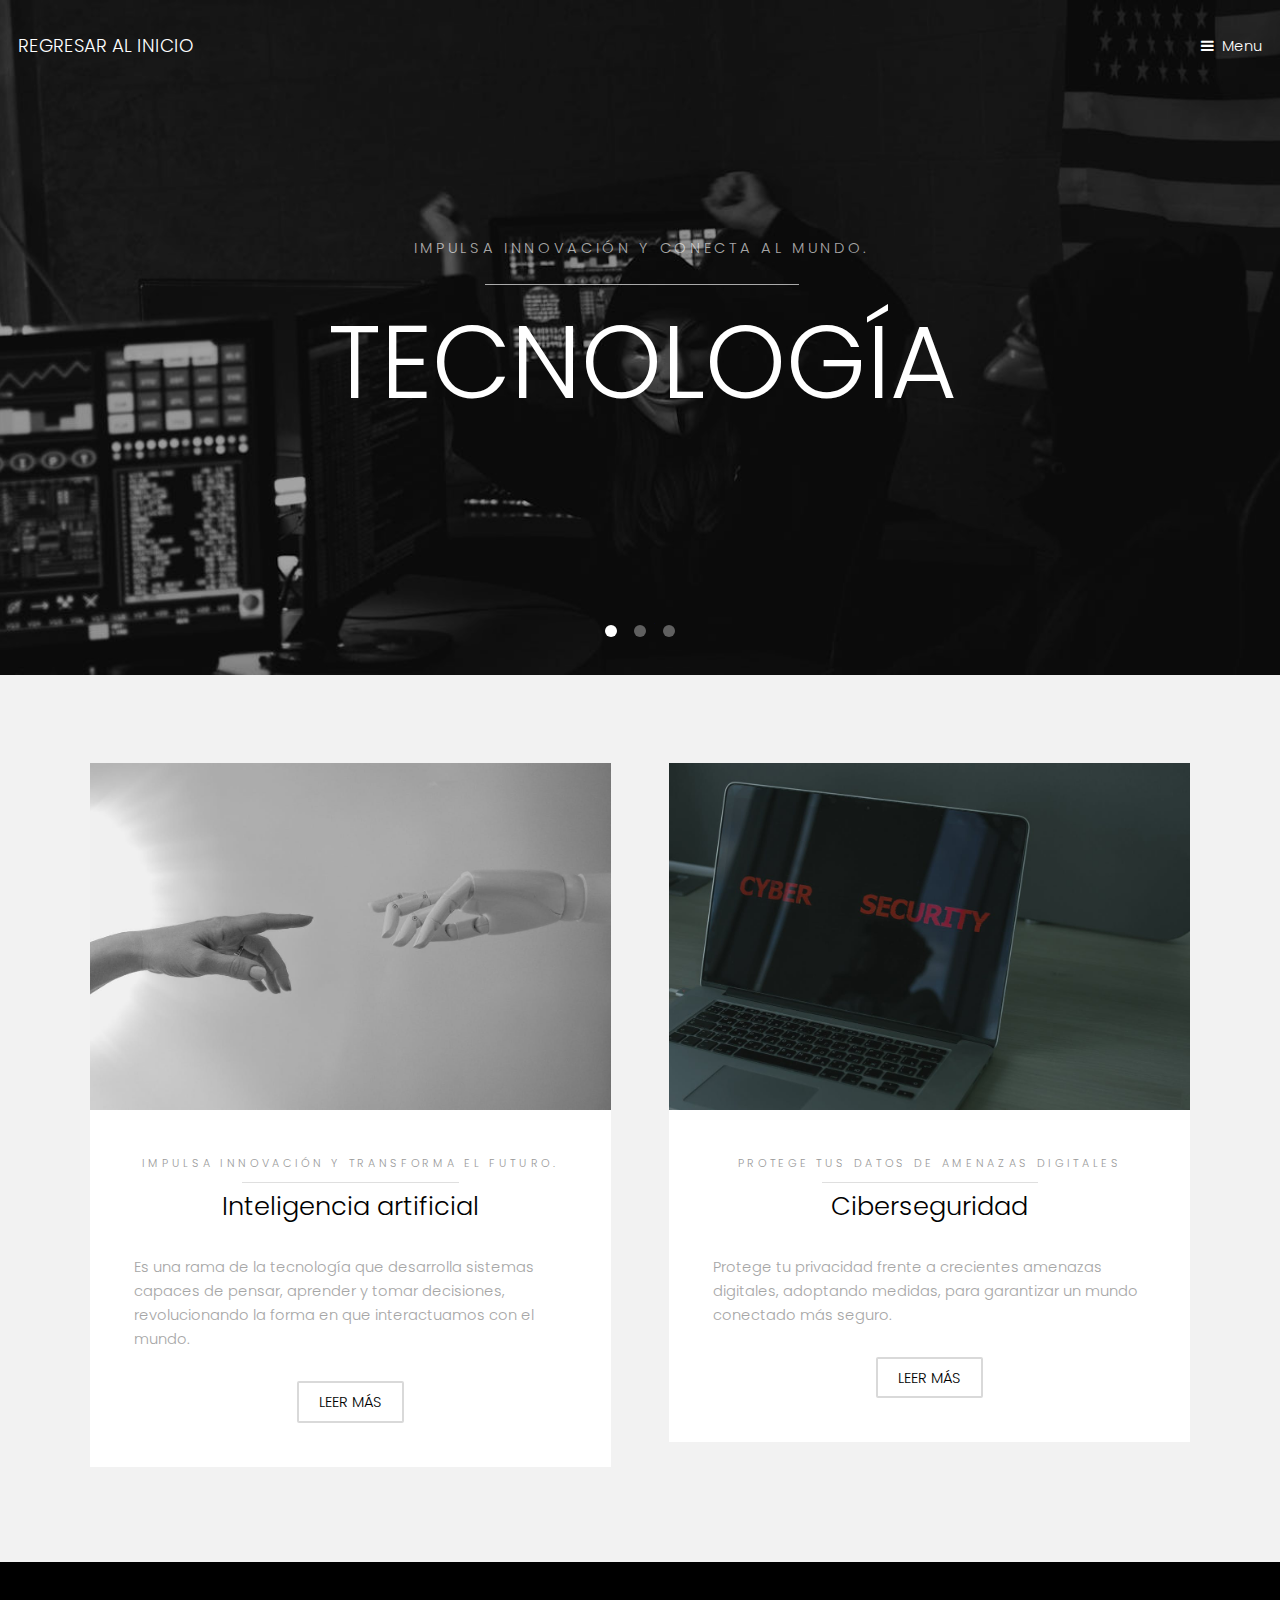
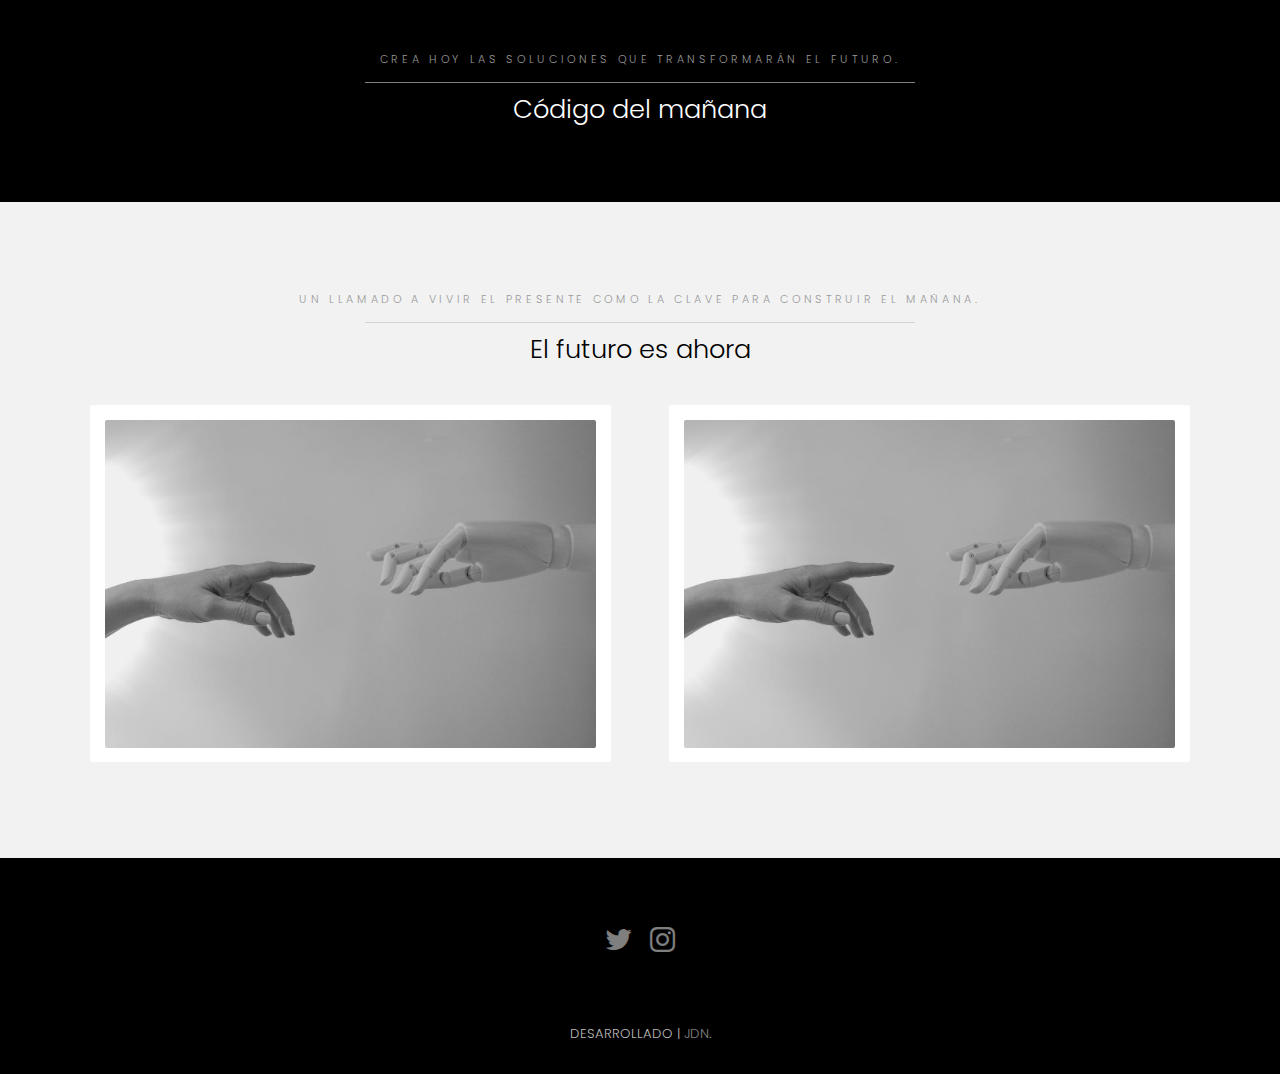
<file: blog.html>
<!DOCTYPE HTML>
<html lang="en">
<head>
    <meta charset="utf-8">
    <meta name="robots" content="index, follow, max-image-preview:large, max-snippet:-1, max-video-preview:-1">
    <meta name="viewport" content="width=device-width, initial-scale=1">
    <title>JDN</title>
    <link rel="stylesheet" href="assets/css/main.css">
</head>
<body>

    <!-- Header -->
    <header id="header" class="alt">
        <div class="logo">
            <a href="index.html">REGRESAR AL INICIO</a>
        </div>
        <a href="#menu">Menu</a>
    </header>

    <!-- Navigation Menu -->
    <nav id="menu">
        <ul class="links">
            <li><a href="index.html">INICIO</a></li>
            <li><a href="">BLOG</a></li>
            <li><a href="">SOBRE MI</a></li>

        </ul>
    </nav>

    <!-- Banner Section -->
    <section class="banner full">
        <article>
            <img src="images/ini.jpg" alt="" width="1440" height="961">
            <div class="inner">
                <header>
                    <p>Impulsa innovación y conecta al mundo.</p>
                    <h2>TECNOLOGÍA</h2>
                </header>
            </div>
        </article>
        <article>
            <img src="images/transfor.jpg" alt="" width="1440" height="961">
            <div class="inner">
                <header>
                    <p>Reinventa cómo vivimos y trabajamos.</p>
                    <h2>TRANFORMACIÓN DIGITAL</h2>
                </header>
            </div>
        </article>
        <article>
            <img src="images/web.jpg" alt="" width="1440" height="962">
            <div class="inner">
                <header>
                    <p>Vida a ideas y crea experiencias únicas</p>
                    <h2>DISEÑO</h2>
                </header>
            </div>
        </article>
        
    </section>

    <!-- Section One -->
    <section id="one" class="wrapper style2">
        <div class="inner">
            <div class="grid-style">
                <!-- Box 1 -->
                <div>
                    <div class="box">
                        <div class="image fit">
                            <img src="images/ia.jpg" alt="" width="600" height="300">
                        </div>
                        <div class="content">
                            <header class="align-center">
                                <p>Impulsa innovación y transforma el futuro.</p>
                                <h2>Inteligencia artificial</h2>
                            </header>
                            <p>Es una rama de la tecnología que desarrolla sistemas capaces de pensar, aprender y tomar decisiones, revolucionando la forma en que interactuamos con el mundo.</p>
                            <footer class="align-center">
                                <a href="#" class="button alt">Leer más</a>
                            </footer>
                        </div>
                    </div>
                </div>
                <!-- Box 2 -->
                <div>
                    <div class="box">
                        <div class="image fit">
                            <img src="images/pic03.jpg" alt="" width="600" height="300">
                        </div>
                        <div class="content">
                            <header class="align-center">
                                <p>Protege tus datos de amenazas digitales</p>
                                <h2>Ciberseguridad</h2>
                            </header>
                            <p>
                                Protege tu privacidad frente a crecientes amenazas digitales, adoptando medidas, para garantizar un mundo conectado más seguro.</p>
                            <footer class="align-center">
                                <a href="#" class="button alt">Leer más</a>
                            </footer>
                        </div>
                    </div>
                </div>
            </div>
        </div>
    </section>

    <!-- Section Two -->
    <section id="two" class="wrapper style3">
        <div class="inner">
            <header class="align-center">
                <p>Crea hoy las soluciones que transformarán el futuro.</p>
                <h2>Código del mañana</h2>
            </header>
        </div>
    </section>

    <!-- Section Three -->
    <section id="three" class="wrapper style2">
        <div class="inner">
            <header class="align-center">
                <p class="special">un llamado a vivir el presente como la clave para construir el mañana.</p>
                <h2>El futuro es ahora</h2>
            </header>
            <div class="gallery">
                <div>
                    <div class="image fit">
                        <a href="#"><img src="images/ia.jpg" alt="" width="600" height="300"></a>
                    </div>
                </div>
                <div>
                    <div class="image fit">
                        <a href="#"><img src="images/ia.jpg" alt="" width="600" height="300"></a>
                    </div>
                </div>
                
                
            </div>
        </div>
    </section>

    <!-- Footer -->
    <footer id="footer">
        <div class="container">
            <ul class="icons">
                <li><a href="https://x.com/CoreJordan1" class="icon fa-twitter"><span class="label">Twitter</span></a></li>
                <li><a href="https://www.instagram.com/" class="icon fa-instagram"><span class="label">Instagram</span></a></li>
            </ul>
        </div>
    </footer>
    <div class="copyright">
        DESARROLLADO | <a href="https://templated.co/">JDN</a>.
    </div>

    <!-- Scripts -->
    <script src="assets/js/jquery.min.js"></script>
    <script src="assets/js/jquery.scrollex.min.js"></script>
    <script src="assets/js/skel.min.js"></script>
    <script src="assets/js/util.js"></script>
    <script src="assets/js/main.js"></script>
    
</body>
</html>
</file>
<file: assets/css/main.css>
@charset "UTF-8";
@import url(font-awesome.min.css);
@import url("https://fonts.googleapis.com/css?family=Poppins:300,400,500,600,700");

/*
	Hielo by TEMPLATED
	templated.co @templatedco
	Released for free under the Creative Commons Attribution 3.0 license (templated.co/license)
*/

/* Reset */

	html, body, div, span, applet, object, iframe, h1, h2, h3, h4, h5, h6, p, blockquote, pre, a, abbr, acronym, address, big, cite, code, del, dfn, em, img, ins, kbd, q, s, samp, small, strike, strong, sub, sup, tt, var, b, u, i, center, dl, dt, dd, ol, ul, li, fieldset, form, label, legend, table, caption, tbody, tfoot, thead, tr, th, td, article, aside, canvas, details, embed, figure, figcaption, footer, header, hgroup, menu, nav, output, ruby, section, summary, time, mark, audio, video {
		margin: 0;
		padding: 0;
		border: 0;
		font-size: 100%;
		font: inherit;
		vertical-align: baseline;
	}
.image.fit img {
	width: 100%;
	height: auto;
}
	article, aside, details, figcaption, figure, footer, header, hgroup, menu, nav, section {
		display: block;
	}

	body {
		line-height: 1;
	}

	ol, ul {
		list-style: none;
	}

	blockquote, q {
		quotes: none;
	}

	blockquote:before, blockquote:after, q:before, q:after {
		content: '';
		content: none;
	}

	table {
		border-collapse: collapse;
		border-spacing: 0;
	}

	body {
		-webkit-text-size-adjust: none;
	}

/* Box Model */

	*, *:before, *:after {
		-moz-box-sizing: border-box;
		-webkit-box-sizing: border-box;
		box-sizing: border-box;
	}

/* Containers */

	.container {
		margin-left: auto;
		margin-right: auto;
	}

	.container.\31 25\25 {
		width: 100%;
		max-width: 100rem;
		min-width: 80rem;
	}

	.container.\37 5\25 {
		width: 60rem;
	}

	.container.\35 0\25 {
		width: 40rem;
	}

	.container.\32 5\25 {
		width: 20rem;
	}

	.container {
		width: 80rem;
	}

	@media screen and (max-width: 1680px) {

		.container.\31 25\25 {
			width: 100%;
			max-width: 100rem;
			min-width: 80rem;
		}

		.container.\37 5\25 {
			width: 60rem;
		}

		.container.\35 0\25 {
			width: 40rem;
		}

		.container.\32 5\25 {
			width: 20rem;
		}

		.container {
			width: 80rem;
		}

	}

	@media screen and (max-width: 1280px) {

		.container.\31 25\25 {
			width: 100%;
			max-width: 81.25rem;
			min-width: 65rem;
		}

		.container.\37 5\25 {
			width: 48.75rem;
		}

		.container.\35 0\25 {
			width: 32.5rem;
		}

		.container.\32 5\25 {
			width: 16.25rem;
		}

		.container {
			width: 65rem;
		}

	}

	@media screen and (max-width: 980px) {

		.container.\31 25\25 {
			width: 100%;
			max-width: 112.5%;
			min-width: 90%;
		}

		.container.\37 5\25 {
			width: 67.5%;
		}

		.container.\35 0\25 {
			width: 45%;
		}

		.container.\32 5\25 {
			width: 22.5%;
		}

		.container {
			width: 90%;
		}

	}

	@media screen and (max-width: 736px) {

		.container.\31 25\25 {
			width: 100%;
			max-width: 112.5%;
			min-width: 90%;
		}

		.container.\37 5\25 {
			width: 67.5%;
		}

		.container.\35 0\25 {
			width: 45%;
		}

		.container.\32 5\25 {
			width: 22.5%;
		}

		.container {
			width: 90% !important;
		}

	}

	@media screen and (max-width: 480px) {

		.container.\31 25\25 {
			width: 100%;
			max-width: 112.5%;
			min-width: 90%;
		}

		.container.\37 5\25 {
			width: 67.5%;
		}

		.container.\35 0\25 {
			width: 45%;
		}

		.container.\32 5\25 {
			width: 22.5%;
		}

		.container {
			width: 90% !important;
		}

	}

/* Grid */

	.row {
		border-bottom: solid 1px transparent;
		-moz-box-sizing: border-box;
		-webkit-box-sizing: border-box;
		box-sizing: border-box;
	}

	.row > * {
		float: left;
		-moz-box-sizing: border-box;
		-webkit-box-sizing: border-box;
		box-sizing: border-box;
	}

	.row:after, .row:before {
		content: '';
		display: block;
		clear: both;
		height: 0;
	}

	.row.uniform > * > :first-child {
		margin-top: 0;
	}

	.row.uniform > * > :last-child {
		margin-bottom: 0;
	}

	.row.\30 \25 > * {
		padding: 0 0 0 0rem;
	}

	.row.\30 \25 {
		margin: 0 0 -1px 0rem;
	}

	.row.uniform.\30 \25 > * {
		padding: 0rem 0 0 0rem;
	}

	.row.uniform.\30 \25 {
		margin: 0rem 0 -1px 0rem;
	}

	.row > * {
		padding: 0 0 0 2rem;
	}

	.row {
		margin: 0 0 -1px -2rem;
	}

	.row.uniform > * {
		padding: 2rem 0 0 2rem;
	}

	.row.uniform {
		margin: -2rem 0 -1px -2rem;
	}

	.row.\32 00\25 > * {
		padding: 0 0 0 4rem;
	}

	.row.\32 00\25 {
		margin: 0 0 -1px -4rem;
	}

	.row.uniform.\32 00\25 > * {
		padding: 4rem 0 0 4rem;
	}

	.row.uniform.\32 00\25 {
		margin: -4rem 0 -1px -4rem;
	}

	.row.\31 50\25 > * {
		padding: 0 0 0 3rem;
	}

	.row.\31 50\25 {
		margin: 0 0 -1px -3rem;
	}

	.row.uniform.\31 50\25 > * {
		padding: 3rem 0 0 3rem;
	}

	.row.uniform.\31 50\25 {
		margin: -3rem 0 -1px -3rem;
	}

	.row.\35 0\25 > * {
		padding: 0 0 0 1rem;
	}

	.row.\35 0\25 {
		margin: 0 0 -1px -1rem;
	}

	.row.uniform.\35 0\25 > * {
		padding: 1rem 0 0 1rem;
	}

	.row.uniform.\35 0\25 {
		margin: -1rem 0 -1px -1rem;
	}

	.row.\32 5\25 > * {
		padding: 0 0 0 0.5rem;
	}

	.row.\32 5\25 {
		margin: 0 0 -1px -0.5rem;
	}

	.row.uniform.\32 5\25 > * {
		padding: 0.5rem 0 0 0.5rem;
	}

	.row.uniform.\32 5\25 {
		margin: -0.5rem 0 -1px -0.5rem;
	}

	.\31 2u, .\31 2u\24 {
		width: 100%;
		clear: none;
		margin-left: 0;
	}

	.\31 1u, .\31 1u\24 {
		width: 91.6666666667%;
		clear: none;
		margin-left: 0;
	}

	.\31 0u, .\31 0u\24 {
		width: 83.3333333333%;
		clear: none;
		margin-left: 0;
	}

	.\39 u, .\39 u\24 {
		width: 75%;
		clear: none;
		margin-left: 0;
	}

	.\38 u, .\38 u\24 {
		width: 66.6666666667%;
		clear: none;
		margin-left: 0;
	}

	.\37 u, .\37 u\24 {
		width: 58.3333333333%;
		clear: none;
		margin-left: 0;
	}

	.\36 u, .\36 u\24 {
		width: 50%;
		clear: none;
		margin-left: 0;
	}

	.\35 u, .\35 u\24 {
		width: 41.6666666667%;
		clear: none;
		margin-left: 0;
	}

	.\34 u, .\34 u\24 {
		width: 33.3333333333%;
		clear: none;
		margin-left: 0;
	}

	.\33 u, .\33 u\24 {
		width: 25%;
		clear: none;
		margin-left: 0;
	}

	.\32 u, .\32 u\24 {
		width: 16.6666666667%;
		clear: none;
		margin-left: 0;
	}

	.\31 u, .\31 u\24 {
		width: 8.3333333333%;
		clear: none;
		margin-left: 0;
	}

	.\31 2u\24 + *,
	.\31 1u\24 + *,
	.\31 0u\24 + *,
	.\39 u\24 + *,
	.\38 u\24 + *,
	.\37 u\24 + *,
	.\36 u\24 + *,
	.\35 u\24 + *,
	.\34 u\24 + *,
	.\33 u\24 + *,
	.\32 u\24 + *,
	.\31 u\24 + * {
		clear: left;
	}

	.\-11u {
		margin-left: 91.66667%;
	}

	.\-10u {
		margin-left: 83.33333%;
	}

	.\-9u {
		margin-left: 75%;
	}

	.\-8u {
		margin-left: 66.66667%;
	}

	.\-7u {
		margin-left: 58.33333%;
	}

	.\-6u {
		margin-left: 50%;
	}

	.\-5u {
		margin-left: 41.66667%;
	}

	.\-4u {
		margin-left: 33.33333%;
	}

	.\-3u {
		margin-left: 25%;
	}

	.\-2u {
		margin-left: 16.66667%;
	}

	.\-1u {
		margin-left: 8.33333%;
	}

	@media screen and (max-width: 1680px) {

		.row > * {
			padding: 0 0 0 2rem;
		}

		.row {
			margin: 0 0 -1px -2rem;
		}

		.row.uniform > * {
			padding: 2rem 0 0 2rem;
		}

		.row.uniform {
			margin: -2rem 0 -1px -2rem;
		}

		.row.\32 00\25 > * {
			padding: 0 0 0 4rem;
		}

		.row.\32 00\25 {
			margin: 0 0 -1px -4rem;
		}

		.row.uniform.\32 00\25 > * {
			padding: 4rem 0 0 4rem;
		}

		.row.uniform.\32 00\25 {
			margin: -4rem 0 -1px -4rem;
		}

		.row.\31 50\25 > * {
			padding: 0 0 0 3rem;
		}

		.row.\31 50\25 {
			margin: 0 0 -1px -3rem;
		}

		.row.uniform.\31 50\25 > * {
			padding: 3rem 0 0 3rem;
		}

		.row.uniform.\31 50\25 {
			margin: -3rem 0 -1px -3rem;
		}

		.row.\35 0\25 > * {
			padding: 0 0 0 1rem;
		}

		.row.\35 0\25 {
			margin: 0 0 -1px -1rem;
		}

		.row.uniform.\35 0\25 > * {
			padding: 1rem 0 0 1rem;
		}

		.row.uniform.\35 0\25 {
			margin: -1rem 0 -1px -1rem;
		}

		.row.\32 5\25 > * {
			padding: 0 0 0 0.5rem;
		}

		.row.\32 5\25 {
			margin: 0 0 -1px -0.5rem;
		}

		.row.uniform.\32 5\25 > * {
			padding: 0.5rem 0 0 0.5rem;
		}

		.row.uniform.\32 5\25 {
			margin: -0.5rem 0 -1px -0.5rem;
		}

		.\31 2u\28xlarge\29, .\31 2u\24\28xlarge\29 {
			width: 100%;
			clear: none;
			margin-left: 0;
		}

		.\31 1u\28xlarge\29, .\31 1u\24\28xlarge\29 {
			width: 91.6666666667%;
			clear: none;
			margin-left: 0;
		}

		.\31 0u\28xlarge\29, .\31 0u\24\28xlarge\29 {
			width: 83.3333333333%;
			clear: none;
			margin-left: 0;
		}

		.\39 u\28xlarge\29, .\39 u\24\28xlarge\29 {
			width: 75%;
			clear: none;
			margin-left: 0;
		}

		.\38 u\28xlarge\29, .\38 u\24\28xlarge\29 {
			width: 66.6666666667%;
			clear: none;
			margin-left: 0;
		}

		.\37 u\28xlarge\29, .\37 u\24\28xlarge\29 {
			width: 58.3333333333%;
			clear: none;
			margin-left: 0;
		}

		.\36 u\28xlarge\29, .\36 u\24\28xlarge\29 {
			width: 50%;
			clear: none;
			margin-left: 0;
		}

		.\35 u\28xlarge\29, .\35 u\24\28xlarge\29 {
			width: 41.6666666667%;
			clear: none;
			margin-left: 0;
		}

		.\34 u\28xlarge\29, .\34 u\24\28xlarge\29 {
			width: 33.3333333333%;
			clear: none;
			margin-left: 0;
		}

		.\33 u\28xlarge\29, .\33 u\24\28xlarge\29 {
			width: 25%;
			clear: none;
			margin-left: 0;
		}

		.\32 u\28xlarge\29, .\32 u\24\28xlarge\29 {
			width: 16.6666666667%;
			clear: none;
			margin-left: 0;
		}

		.\31 u\28xlarge\29, .\31 u\24\28xlarge\29 {
			width: 8.3333333333%;
			clear: none;
			margin-left: 0;
		}

		.\31 2u\24\28xlarge\29 + *,
		.\31 1u\24\28xlarge\29 + *,
		.\31 0u\24\28xlarge\29 + *,
		.\39 u\24\28xlarge\29 + *,
		.\38 u\24\28xlarge\29 + *,
		.\37 u\24\28xlarge\29 + *,
		.\36 u\24\28xlarge\29 + *,
		.\35 u\24\28xlarge\29 + *,
		.\34 u\24\28xlarge\29 + *,
		.\33 u\24\28xlarge\29 + *,
		.\32 u\24\28xlarge\29 + *,
		.\31 u\24\28xlarge\29 + * {
			clear: left;
		}

		.\-11u\28xlarge\29 {
			margin-left: 91.66667%;
		}

		.\-10u\28xlarge\29 {
			margin-left: 83.33333%;
		}

		.\-9u\28xlarge\29 {
			margin-left: 75%;
		}

		.\-8u\28xlarge\29 {
			margin-left: 66.66667%;
		}

		.\-7u\28xlarge\29 {
			margin-left: 58.33333%;
		}

		.\-6u\28xlarge\29 {
			margin-left: 50%;
		}

		.\-5u\28xlarge\29 {
			margin-left: 41.66667%;
		}

		.\-4u\28xlarge\29 {
			margin-left: 33.33333%;
		}

		.\-3u\28xlarge\29 {
			margin-left: 25%;
		}

		.\-2u\28xlarge\29 {
			margin-left: 16.66667%;
		}

		.\-1u\28xlarge\29 {
			margin-left: 8.33333%;
		}

	}

	@media screen and (max-width: 1280px) {

		.row > * {
			padding: 0 0 0 1.5rem;
		}

		.row {
			margin: 0 0 -1px -1.5rem;
		}

		.row.uniform > * {
			padding: 1.5rem 0 0 1.5rem;
		}

		.row.uniform {
			margin: -1.5rem 0 -1px -1.5rem;
		}

		.row.\32 00\25 > * {
			padding: 0 0 0 3rem;
		}

		.row.\32 00\25 {
			margin: 0 0 -1px -3rem;
		}

		.row.uniform.\32 00\25 > * {
			padding: 3rem 0 0 3rem;
		}

		.row.uniform.\32 00\25 {
			margin: -3rem 0 -1px -3rem;
		}

		.row.\31 50\25 > * {
			padding: 0 0 0 2.25rem;
		}

		.row.\31 50\25 {
			margin: 0 0 -1px -2.25rem;
		}

		.row.uniform.\31 50\25 > * {
			padding: 2.25rem 0 0 2.25rem;
		}

		.row.uniform.\31 50\25 {
			margin: -2.25rem 0 -1px -2.25rem;
		}

		.row.\35 0\25 > * {
			padding: 0 0 0 0.75rem;
		}

		.row.\35 0\25 {
			margin: 0 0 -1px -0.75rem;
		}

		.row.uniform.\35 0\25 > * {
			padding: 0.75rem 0 0 0.75rem;
		}

		.row.uniform.\35 0\25 {
			margin: -0.75rem 0 -1px -0.75rem;
		}

		.row.\32 5\25 > * {
			padding: 0 0 0 0.375rem;
		}

		.row.\32 5\25 {
			margin: 0 0 -1px -0.375rem;
		}

		.row.uniform.\32 5\25 > * {
			padding: 0.375rem 0 0 0.375rem;
		}

		.row.uniform.\32 5\25 {
			margin: -0.375rem 0 -1px -0.375rem;
		}

		.\31 2u\28large\29, .\31 2u\24\28large\29 {
			width: 100%;
			clear: none;
			margin-left: 0;
		}

		.\31 1u\28large\29, .\31 1u\24\28large\29 {
			width: 91.6666666667%;
			clear: none;
			margin-left: 0;
		}

		.\31 0u\28large\29, .\31 0u\24\28large\29 {
			width: 83.3333333333%;
			clear: none;
			margin-left: 0;
		}

		.\39 u\28large\29, .\39 u\24\28large\29 {
			width: 75%;
			clear: none;
			margin-left: 0;
		}

		.\38 u\28large\29, .\38 u\24\28large\29 {
			width: 66.6666666667%;
			clear: none;
			margin-left: 0;
		}

		.\37 u\28large\29, .\37 u\24\28large\29 {
			width: 58.3333333333%;
			clear: none;
			margin-left: 0;
		}

		.\36 u\28large\29, .\36 u\24\28large\29 {
			width: 50%;
			clear: none;
			margin-left: 0;
		}

		.\35 u\28large\29, .\35 u\24\28large\29 {
			width: 41.6666666667%;
			clear: none;
			margin-left: 0;
		}

		.\34 u\28large\29, .\34 u\24\28large\29 {
			width: 33.3333333333%;
			clear: none;
			margin-left: 0;
		}

		.\33 u\28large\29, .\33 u\24\28large\29 {
			width: 25%;
			clear: none;
			margin-left: 0;
		}

		.\32 u\28large\29, .\32 u\24\28large\29 {
			width: 16.6666666667%;
			clear: none;
			margin-left: 0;
		}

		.\31 u\28large\29, .\31 u\24\28large\29 {
			width: 8.3333333333%;
			clear: none;
			margin-left: 0;
		}

		.\31 2u\24\28large\29 + *,
		.\31 1u\24\28large\29 + *,
		.\31 0u\24\28large\29 + *,
		.\39 u\24\28large\29 + *,
		.\38 u\24\28large\29 + *,
		.\37 u\24\28large\29 + *,
		.\36 u\24\28large\29 + *,
		.\35 u\24\28large\29 + *,
		.\34 u\24\28large\29 + *,
		.\33 u\24\28large\29 + *,
		.\32 u\24\28large\29 + *,
		.\31 u\24\28large\29 + * {
			clear: left;
		}

		.\-11u\28large\29 {
			margin-left: 91.66667%;
		}

		.\-10u\28large\29 {
			margin-left: 83.33333%;
		}

		.\-9u\28large\29 {
			margin-left: 75%;
		}

		.\-8u\28large\29 {
			margin-left: 66.66667%;
		}

		.\-7u\28large\29 {
			margin-left: 58.33333%;
		}

		.\-6u\28large\29 {
			margin-left: 50%;
		}

		.\-5u\28large\29 {
			margin-left: 41.66667%;
		}

		.\-4u\28large\29 {
			margin-left: 33.33333%;
		}

		.\-3u\28large\29 {
			margin-left: 25%;
		}

		.\-2u\28large\29 {
			margin-left: 16.66667%;
		}

		.\-1u\28large\29 {
			margin-left: 8.33333%;
		}

	}

	@media screen and (max-width: 980px) {

		.row > * {
			padding: 0 0 0 1.5rem;
		}

		.row {
			margin: 0 0 -1px -1.5rem;
		}

		.row.uniform > * {
			padding: 1.5rem 0 0 1.5rem;
		}

		.row.uniform {
			margin: -1.5rem 0 -1px -1.5rem;
		}

		.row.\32 00\25 > * {
			padding: 0 0 0 3rem;
		}

		.row.\32 00\25 {
			margin: 0 0 -1px -3rem;
		}

		.row.uniform.\32 00\25 > * {
			padding: 3rem 0 0 3rem;
		}

		.row.uniform.\32 00\25 {
			margin: -3rem 0 -1px -3rem;
		}

		.row.\31 50\25 > * {
			padding: 0 0 0 2.25rem;
		}

		.row.\31 50\25 {
			margin: 0 0 -1px -2.25rem;
		}

		.row.uniform.\31 50\25 > * {
			padding: 2.25rem 0 0 2.25rem;
		}

		.row.uniform.\31 50\25 {
			margin: -2.25rem 0 -1px -2.25rem;
		}

		.row.\35 0\25 > * {
			padding: 0 0 0 0.75rem;
		}

		.row.\35 0\25 {
			margin: 0 0 -1px -0.75rem;
		}

		.row.uniform.\35 0\25 > * {
			padding: 0.75rem 0 0 0.75rem;
		}

		.row.uniform.\35 0\25 {
			margin: -0.75rem 0 -1px -0.75rem;
		}

		.row.\32 5\25 > * {
			padding: 0 0 0 0.375rem;
		}

		.row.\32 5\25 {
			margin: 0 0 -1px -0.375rem;
		}

		.row.uniform.\32 5\25 > * {
			padding: 0.375rem 0 0 0.375rem;
		}

		.row.uniform.\32 5\25 {
			margin: -0.375rem 0 -1px -0.375rem;
		}

		.\31 2u\28medium\29, .\31 2u\24\28medium\29 {
			width: 100%;
			clear: none;
			margin-left: 0;
		}

		.\31 1u\28medium\29, .\31 1u\24\28medium\29 {
			width: 91.6666666667%;
			clear: none;
			margin-left: 0;
		}

		.\31 0u\28medium\29, .\31 0u\24\28medium\29 {
			width: 83.3333333333%;
			clear: none;
			margin-left: 0;
		}

		.\39 u\28medium\29, .\39 u\24\28medium\29 {
			width: 75%;
			clear: none;
			margin-left: 0;
		}

		.\38 u\28medium\29, .\38 u\24\28medium\29 {
			width: 66.6666666667%;
			clear: none;
			margin-left: 0;
		}

		.\37 u\28medium\29, .\37 u\24\28medium\29 {
			width: 58.3333333333%;
			clear: none;
			margin-left: 0;
		}

		.\36 u\28medium\29, .\36 u\24\28medium\29 {
			width: 50%;
			clear: none;
			margin-left: 0;
		}

		.\35 u\28medium\29, .\35 u\24\28medium\29 {
			width: 41.6666666667%;
			clear: none;
			margin-left: 0;
		}

		.\34 u\28medium\29, .\34 u\24\28medium\29 {
			width: 33.3333333333%;
			clear: none;
			margin-left: 0;
		}

		.\33 u\28medium\29, .\33 u\24\28medium\29 {
			width: 25%;
			clear: none;
			margin-left: 0;
		}

		.\32 u\28medium\29, .\32 u\24\28medium\29 {
			width: 16.6666666667%;
			clear: none;
			margin-left: 0;
		}

		.\31 u\28medium\29, .\31 u\24\28medium\29 {
			width: 8.3333333333%;
			clear: none;
			margin-left: 0;
		}

		.\31 2u\24\28medium\29 + *,
		.\31 1u\24\28medium\29 + *,
		.\31 0u\24\28medium\29 + *,
		.\39 u\24\28medium\29 + *,
		.\38 u\24\28medium\29 + *,
		.\37 u\24\28medium\29 + *,
		.\36 u\24\28medium\29 + *,
		.\35 u\24\28medium\29 + *,
		.\34 u\24\28medium\29 + *,
		.\33 u\24\28medium\29 + *,
		.\32 u\24\28medium\29 + *,
		.\31 u\24\28medium\29 + * {
			clear: left;
		}

		.\-11u\28medium\29 {
			margin-left: 91.66667%;
		}

		.\-10u\28medium\29 {
			margin-left: 83.33333%;
		}

		.\-9u\28medium\29 {
			margin-left: 75%;
		}

		.\-8u\28medium\29 {
			margin-left: 66.66667%;
		}

		.\-7u\28medium\29 {
			margin-left: 58.33333%;
		}

		.\-6u\28medium\29 {
			margin-left: 50%;
		}

		.\-5u\28medium\29 {
			margin-left: 41.66667%;
		}

		.\-4u\28medium\29 {
			margin-left: 33.33333%;
		}

		.\-3u\28medium\29 {
			margin-left: 25%;
		}

		.\-2u\28medium\29 {
			margin-left: 16.66667%;
		}

		.\-1u\28medium\29 {
			margin-left: 8.33333%;
		}

	}

	@media screen and (max-width: 736px) {

		.row > * {
			padding: 0 0 0 1.25rem;
		}

		.row {
			margin: 0 0 -1px -1.25rem;
		}

		.row.uniform > * {
			padding: 1.25rem 0 0 1.25rem;
		}

		.row.uniform {
			margin: -1.25rem 0 -1px -1.25rem;
		}

		.row.\32 00\25 > * {
			padding: 0 0 0 2.5rem;
		}

		.row.\32 00\25 {
			margin: 0 0 -1px -2.5rem;
		}

		.row.uniform.\32 00\25 > * {
			padding: 2.5rem 0 0 2.5rem;
		}

		.row.uniform.\32 00\25 {
			margin: -2.5rem 0 -1px -2.5rem;
		}

		.row.\31 50\25 > * {
			padding: 0 0 0 1.875rem;
		}

		.row.\31 50\25 {
			margin: 0 0 -1px -1.875rem;
		}

		.row.uniform.\31 50\25 > * {
			padding: 1.875rem 0 0 1.875rem;
		}

		.row.uniform.\31 50\25 {
			margin: -1.875rem 0 -1px -1.875rem;
		}

		.row.\35 0\25 > * {
			padding: 0 0 0 0.625rem;
		}

		.row.\35 0\25 {
			margin: 0 0 -1px -0.625rem;
		}

		.row.uniform.\35 0\25 > * {
			padding: 0.625rem 0 0 0.625rem;
		}

		.row.uniform.\35 0\25 {
			margin: -0.625rem 0 -1px -0.625rem;
		}

		.row.\32 5\25 > * {
			padding: 0 0 0 0.3125rem;
		}

		.row.\32 5\25 {
			margin: 0 0 -1px -0.3125rem;
		}

		.row.uniform.\32 5\25 > * {
			padding: 0.3125rem 0 0 0.3125rem;
		}

		.row.uniform.\32 5\25 {
			margin: -0.3125rem 0 -1px -0.3125rem;
		}

		.\31 2u\28small\29, .\31 2u\24\28small\29 {
			width: 100%;
			clear: none;
			margin-left: 0;
		}

		.\31 1u\28small\29, .\31 1u\24\28small\29 {
			width: 91.6666666667%;
			clear: none;
			margin-left: 0;
		}

		.\31 0u\28small\29, .\31 0u\24\28small\29 {
			width: 83.3333333333%;
			clear: none;
			margin-left: 0;
		}

		.\39 u\28small\29, .\39 u\24\28small\29 {
			width: 75%;
			clear: none;
			margin-left: 0;
		}

		.\38 u\28small\29, .\38 u\24\28small\29 {
			width: 66.6666666667%;
			clear: none;
			margin-left: 0;
		}

		.\37 u\28small\29, .\37 u\24\28small\29 {
			width: 58.3333333333%;
			clear: none;
			margin-left: 0;
		}

		.\36 u\28small\29, .\36 u\24\28small\29 {
			width: 50%;
			clear: none;
			margin-left: 0;
		}

		.\35 u\28small\29, .\35 u\24\28small\29 {
			width: 41.6666666667%;
			clear: none;
			margin-left: 0;
		}

		.\34 u\28small\29, .\34 u\24\28small\29 {
			width: 33.3333333333%;
			clear: none;
			margin-left: 0;
		}

		.\33 u\28small\29, .\33 u\24\28small\29 {
			width: 25%;
			clear: none;
			margin-left: 0;
		}

		.\32 u\28small\29, .\32 u\24\28small\29 {
			width: 16.6666666667%;
			clear: none;
			margin-left: 0;
		}

		.\31 u\28small\29, .\31 u\24\28small\29 {
			width: 8.3333333333%;
			clear: none;
			margin-left: 0;
		}

		.\31 2u\24\28small\29 + *,
		.\31 1u\24\28small\29 + *,
		.\31 0u\24\28small\29 + *,
		.\39 u\24\28small\29 + *,
		.\38 u\24\28small\29 + *,
		.\37 u\24\28small\29 + *,
		.\36 u\24\28small\29 + *,
		.\35 u\24\28small\29 + *,
		.\34 u\24\28small\29 + *,
		.\33 u\24\28small\29 + *,
		.\32 u\24\28small\29 + *,
		.\31 u\24\28small\29 + * {
			clear: left;
		}

		.\-11u\28small\29 {
			margin-left: 91.66667%;
		}

		.\-10u\28small\29 {
			margin-left: 83.33333%;
		}

		.\-9u\28small\29 {
			margin-left: 75%;
		}

		.\-8u\28small\29 {
			margin-left: 66.66667%;
		}

		.\-7u\28small\29 {
			margin-left: 58.33333%;
		}

		.\-6u\28small\29 {
			margin-left: 50%;
		}

		.\-5u\28small\29 {
			margin-left: 41.66667%;
		}

		.\-4u\28small\29 {
			margin-left: 33.33333%;
		}

		.\-3u\28small\29 {
			margin-left: 25%;
		}

		.\-2u\28small\29 {
			margin-left: 16.66667%;
		}

		.\-1u\28small\29 {
			margin-left: 8.33333%;
		}

	}

	@media screen and (max-width: 480px) {

		.row > * {
			padding: 0 0 0 1.25rem;
		}

		.row {
			margin: 0 0 -1px -1.25rem;
		}

		.row.uniform > * {
			padding: 1.25rem 0 0 1.25rem;
		}

		.row.uniform {
			margin: -1.25rem 0 -1px -1.25rem;
		}

		.row.\32 00\25 > * {
			padding: 0 0 0 2.5rem;
		}

		.row.\32 00\25 {
			margin: 0 0 -1px -2.5rem;
		}

		.row.uniform.\32 00\25 > * {
			padding: 2.5rem 0 0 2.5rem;
		}

		.row.uniform.\32 00\25 {
			margin: -2.5rem 0 -1px -2.5rem;
		}

		.row.\31 50\25 > * {
			padding: 0 0 0 1.875rem;
		}

		.row.\31 50\25 {
			margin: 0 0 -1px -1.875rem;
		}

		.row.uniform.\31 50\25 > * {
			padding: 1.875rem 0 0 1.875rem;
		}

		.row.uniform.\31 50\25 {
			margin: -1.875rem 0 -1px -1.875rem;
		}

		.row.\35 0\25 > * {
			padding: 0 0 0 0.625rem;
		}

		.row.\35 0\25 {
			margin: 0 0 -1px -0.625rem;
		}

		.row.uniform.\35 0\25 > * {
			padding: 0.625rem 0 0 0.625rem;
		}

		.row.uniform.\35 0\25 {
			margin: -0.625rem 0 -1px -0.625rem;
		}

		.row.\32 5\25 > * {
			padding: 0 0 0 0.3125rem;
		}

		.row.\32 5\25 {
			margin: 0 0 -1px -0.3125rem;
		}

		.row.uniform.\32 5\25 > * {
			padding: 0.3125rem 0 0 0.3125rem;
		}

		.row.uniform.\32 5\25 {
			margin: -0.3125rem 0 -1px -0.3125rem;
		}

		.\31 2u\28xsmall\29, .\31 2u\24\28xsmall\29 {
			width: 100%;
			clear: none;
			margin-left: 0;
		}

		.\31 1u\28xsmall\29, .\31 1u\24\28xsmall\29 {
			width: 91.6666666667%;
			clear: none;
			margin-left: 0;
		}

		.\31 0u\28xsmall\29, .\31 0u\24\28xsmall\29 {
			width: 83.3333333333%;
			clear: none;
			margin-left: 0;
		}

		.\39 u\28xsmall\29, .\39 u\24\28xsmall\29 {
			width: 75%;
			clear: none;
			margin-left: 0;
		}

		.\38 u\28xsmall\29, .\38 u\24\28xsmall\29 {
			width: 66.6666666667%;
			clear: none;
			margin-left: 0;
		}

		.\37 u\28xsmall\29, .\37 u\24\28xsmall\29 {
			width: 58.3333333333%;
			clear: none;
			margin-left: 0;
		}

		.\36 u\28xsmall\29, .\36 u\24\28xsmall\29 {
			width: 50%;
			clear: none;
			margin-left: 0;
		}

		.\35 u\28xsmall\29, .\35 u\24\28xsmall\29 {
			width: 41.6666666667%;
			clear: none;
			margin-left: 0;
		}

		.\34 u\28xsmall\29, .\34 u\24\28xsmall\29 {
			width: 33.3333333333%;
			clear: none;
			margin-left: 0;
		}

		.\33 u\28xsmall\29, .\33 u\24\28xsmall\29 {
			width: 25%;
			clear: none;
			margin-left: 0;
		}

		.\32 u\28xsmall\29, .\32 u\24\28xsmall\29 {
			width: 16.6666666667%;
			clear: none;
			margin-left: 0;
		}

		.\31 u\28xsmall\29, .\31 u\24\28xsmall\29 {
			width: 8.3333333333%;
			clear: none;
			margin-left: 0;
		}

		.\31 2u\24\28xsmall\29 + *,
		.\31 1u\24\28xsmall\29 + *,
		.\31 0u\24\28xsmall\29 + *,
		.\39 u\24\28xsmall\29 + *,
		.\38 u\24\28xsmall\29 + *,
		.\37 u\24\28xsmall\29 + *,
		.\36 u\24\28xsmall\29 + *,
		.\35 u\24\28xsmall\29 + *,
		.\34 u\24\28xsmall\29 + *,
		.\33 u\24\28xsmall\29 + *,
		.\32 u\24\28xsmall\29 + *,
		.\31 u\24\28xsmall\29 + * {
			clear: left;
		}

		.\-11u\28xsmall\29 {
			margin-left: 91.66667%;
		}

		.\-10u\28xsmall\29 {
			margin-left: 83.33333%;
		}

		.\-9u\28xsmall\29 {
			margin-left: 75%;
		}

		.\-8u\28xsmall\29 {
			margin-left: 66.66667%;
		}

		.\-7u\28xsmall\29 {
			margin-left: 58.33333%;
		}

		.\-6u\28xsmall\29 {
			margin-left: 50%;
		}

		.\-5u\28xsmall\29 {
			margin-left: 41.66667%;
		}

		.\-4u\28xsmall\29 {
			margin-left: 33.33333%;
		}

		.\-3u\28xsmall\29 {
			margin-left: 25%;
		}

		.\-2u\28xsmall\29 {
			margin-left: 16.66667%;
		}

		.\-1u\28xsmall\29 {
			margin-left: 8.33333%;
		}

	}

/* Basic */

	@-ms-viewport {
		width: device-width;
	}

	body {
		-ms-overflow-style: scrollbar;
	}

	@media screen and (max-width: 480px) {

		html, body {
			min-width: 320px;
		}

	}

	body {
		background: #fff;
	}

		body.is-loading *, body.is-loading *:before, body.is-loading *:after {
			-moz-animation: none !important;
			-webkit-animation: none !important;
			-ms-animation: none !important;
			animation: none !important;
			-moz-transition: none !important;
			-webkit-transition: none !important;
			-ms-transition: none !important;
			transition: none !important;
		}

/* Type */

	html {
		font-size: 13pt;
	}

		@media screen and (max-width: 1680px) {

			html {
				font-size: 11pt;
			}

		}

		@media screen and (max-width: 1280px) {

			html {
				font-size: 11pt;
			}

		}

		@media screen and (max-width: 980px) {

			html {
				font-size: 12pt;
			}

		}

		@media screen and (max-width: 736px) {

			html {
				font-size: 12pt;
			}

		}

		@media screen and (max-width: 480px) {

			html {
				font-size: 12pt;
			}

		}

	body {
		background-color: #fff;
		color: #444;
	}

	body, input, select, textarea {
		font-family: "Poppins", sans-serif;
		font-weight: 300;
		font-size: 1rem;
		line-height: 1.65;
	}

	a {
		text-decoration: underline;
	}

		a:hover {
			text-decoration: none;
		}

	strong, b {
		font-weight: 600;
	}

	em, i {
		font-style: italic;
	}

	p {
		margin: 0 0 2rem 0;
	}

		p.special {
			text-transform: uppercase;
			font-size: .75rem;
			font-weight: 300;
			margin: 0 0 .5rem 0;
			padding: 0 0 1rem 0;
			letter-spacing: .25rem;
		}

			p.special:after {
				content: '';
				position: absolute;
				margin: auto;
				right: 0;
				bottom: 0;
				left: 0;
				width: 50%;
				height: 1px;
				background-color: rgba(0, 0, 0, 0.125);
			}

	h1, h2, h3, h4, h5, h6 {
		font-weight: 300;
		line-height: 1.5;
		margin: 0 0 1rem 0;
	}

		h1 a, h2 a, h3 a, h4 a, h5 a, h6 a {
			color: inherit;
			text-decoration: none;
		}

	h2 {
		font-size: 1.75rem;
	}

	h3 {
		font-size: 1.35rem;
	}

	h4 {
		font-size: 1.1rem;
	}

	h5 {
		font-size: 0.9rem;
	}

	h6 {
		font-size: 0.7rem;
	}

	sub {
		font-size: 0.8rem;
		position: relative;
		top: 0.5rem;
	}

	sup {
		font-size: 0.8rem;
		position: relative;
		top: -0.5rem;
	}

	blockquote {
		border-left: solid 4px;
		font-style: italic;
		margin: 0 0 2rem 0;
		padding: 0.5rem 0 0.5rem 2rem;
	}

	code {
		border-radius: 2px;
		border: solid 1px;
		font-family: "Courier New", monospace;
		font-size: 0.9rem;
		margin: 0 0.25rem;
		padding: 0.25rem 0.65rem;
	}

	pre {
		-webkit-overflow-scrolling: touch;
		font-family: "Courier New", monospace;
		font-size: 0.9rem;
		margin: 0 0 2rem 0;
	}

		pre code {
			display: block;
			line-height: 1.75;
			padding: 1rem 1.5rem;
			overflow-x: auto;
		}

	hr {
		border: 0;
		border-bottom: solid 1px;
		margin: 2rem 0;
	}

		hr.major {
			margin: 3rem 0;
		}

	.align-left {
		text-align: left;
	}

	.align-center {
		text-align: center;
	}

	.align-right {
		text-align: right;
	}

	input, select, textarea {
		color: #555;
	}

	a {
		color: #8a4680;
	}

	strong, b {
		color: #555;
	}

	h1, h2, h3, h4, h5, h6 {
		color: #555;
	}

	blockquote {
		border-left-color: rgba(144, 144, 144, 0.25);
	}

	code {
		background: rgba(144, 144, 144, 0.075);
		border-color: rgba(144, 144, 144, 0.25);
	}

	hr {
		border-bottom-color: rgba(144, 144, 144, 0.25);
	}

/* Box */

	.box {
		margin-bottom: 2rem;
		background: #FFF;
	}

		.box .image.fit {
			margin: 0;
			border-radius: 0;
		}

			.box .image.fit img {
				border-radius: 0;
			}

		.box header h2 {
			margin-bottom: 2rem;
		}

		.box header p {
			text-transform: uppercase;
			font-size: .75rem;
			font-weight: 300;
			margin: 0 0 .25rem 0;
			padding: 0 0 .75rem 0;
			letter-spacing: .25rem;
		}

			.box header p:after {
				content: '';
				position: absolute;
				margin: auto;
				right: 0;
				bottom: 0;
				left: 0;
				width: 50%;
				height: 1px;
				background-color: rgba(0, 0, 0, 0.125);
			}

		.box .content {
			padding: 3rem;
		}

		.box > :last-child,
		.box > :last-child > :last-child,
		.box > :last-child > :last-child > :last-child {
			margin-bottom: 0;
		}

		.box.alt {
			border: 0;
			border-radius: 0;
			padding: 0;
		}

		@media screen and (max-width: 736px) {

			.box .content {
				padding: 2rem;
			}

		}

	.box {
		border-color: rgba(144, 144, 144, 0.25);
	}

/* Button */

	input[type="submit"],
	input[type="reset"],
	input[type="button"],
	button,
	.button {
		-moz-appearance: none;
		-webkit-appearance: none;
		-ms-appearance: none;
		appearance: none;
		-moz-transition: background-color 0.2s ease-in-out, color 0.2s ease-in-out;
		-webkit-transition: background-color 0.2s ease-in-out, color 0.2s ease-in-out;
		-ms-transition: background-color 0.2s ease-in-out, color 0.2s ease-in-out;
		transition: background-color 0.2s ease-in-out, color 0.2s ease-in-out;
		border-radius: 2px;
		border: 0;
		cursor: pointer;
		display: inline-block;
		font-weight: 300;
		height: 2.85rem;
		line-height: 2.95rem;
		padding: 0 1.5rem;
		text-align: center;
		text-decoration: none;
		text-transform: uppercase;
		white-space: nowrap;
	}

		input[type="submit"].icon,
		input[type="reset"].icon,
		input[type="button"].icon,
		button.icon,
		.button.icon {
			padding-left: 1.35rem;
		}

			input[type="submit"].icon:before,
			input[type="reset"].icon:before,
			input[type="button"].icon:before,
			button.icon:before,
			.button.icon:before {
				margin-right: 0.5rem;
			}

		input[type="submit"].fit,
		input[type="reset"].fit,
		input[type="button"].fit,
		button.fit,
		.button.fit {
			display: block;
			margin: 0 0 1rem 0;
			width: 100%;
		}

		input[type="submit"].small,
		input[type="reset"].small,
		input[type="button"].small,
		button.small,
		.button.small {
			font-size: 0.8rem;
		}

		input[type="submit"].big,
		input[type="reset"].big,
		input[type="button"].big,
		button.big,
		.button.big {
			font-size: 1.35rem;
		}

		input[type="submit"].disabled, input[type="submit"]:disabled,
		input[type="reset"].disabled,
		input[type="reset"]:disabled,
		input[type="button"].disabled,
		input[type="button"]:disabled,
		button.disabled,
		button:disabled,
		.button.disabled,
		.button:disabled {
			-moz-pointer-events: none;
			-webkit-pointer-events: none;
			-ms-pointer-events: none;
			pointer-events: none;
			opacity: 0.25;
		}

		@media screen and (max-width: 480px) {

			input[type="submit"],
			input[type="reset"],
			input[type="button"],
			button,
			.button {
				padding: 0;
				width: 100%;
			}

		}

	input[type="submit"],
	input[type="reset"],
	input[type="button"],
	button,
	.button {
		background-color: #f2f2f2;
		color: #000 !important;
	}

		input[type="submit"]:hover,
		input[type="reset"]:hover,
		input[type="button"]:hover,
		button:hover,
		.button:hover {
			background-color: white;
		}

		input[type="submit"]:active,
		input[type="reset"]:active,
		input[type="button"]:active,
		button:active,
		.button:active {
			background-color: #e5e5e5;
		}

		input[type="submit"].alt,
		input[type="reset"].alt,
		input[type="button"].alt,
		button.alt,
		.button.alt {
			background-color: transparent;
			box-shadow: inset 0 0 0 2px rgba(144, 144, 144, 0.25);
			color: #555 !important;
		}

			input[type="submit"].alt:hover,
			input[type="reset"].alt:hover,
			input[type="button"].alt:hover,
			button.alt:hover,
			.button.alt:hover {
				background-color: rgba(144, 144, 144, 0.075);
			}

			input[type="submit"].alt:active,
			input[type="reset"].alt:active,
			input[type="button"].alt:active,
			button.alt:active,
			.button.alt:active {
				background-color: rgba(144, 144, 144, 0.2);
			}

			input[type="submit"].alt.icon:before,
			input[type="reset"].alt.icon:before,
			input[type="button"].alt.icon:before,
			button.alt.icon:before,
			.button.alt.icon:before {
				color: #bbb;
			}

		input[type="submit"].special,
		input[type="reset"].special,
		input[type="button"].special,
		button.special,
		.button.special {
			background-color: #8a4680;
			color: #ffffff !important;
		}

			input[type="submit"].special:hover,
			input[type="reset"].special:hover,
			input[type="button"].special:hover,
			button.special:hover,
			.button.special:hover {
				background-color: #9b4f90;
			}

			input[type="submit"].special:active,
			input[type="reset"].special:active,
			input[type="button"].special:active,
			button.special:active,
			.button.special:active {
				background-color: #793d70;
			}

/* Form */

	form {
		margin: 0 0 2rem 0;
	}

	label {
		display: block;
		font-size: 0.9rem;
		font-weight: 700;
		margin: 0 0 1rem 0;
	}

	input[type="text"],
	input[type="password"],
	input[type="email"],
	select,
	textarea {
		-moz-appearance: none;
		-webkit-appearance: none;
		-ms-appearance: none;
		appearance: none;
		border-radius: 2px;
		border: none;
		border: solid 1px;
		color: inherit;
		display: block;
		outline: 0;
		padding: 0 1rem;
		text-decoration: none;
		width: 100%;
	}

		input[type="text"]:invalid,
		input[type="password"]:invalid,
		input[type="email"]:invalid,
		select:invalid,
		textarea:invalid {
			box-shadow: none;
		}

	.select-wrapper {
		text-decoration: none;
		display: block;
		position: relative;
	}

		.select-wrapper:before {
			-moz-osx-font-smoothing: grayscale;
			-webkit-font-smoothing: antialiased;
			font-family: FontAwesome;
			font-style: normal;
			font-weight: normal;
			text-transform: none !important;
		}

		.select-wrapper:before {
			content: '\f078';
			display: block;
			height: 2.75rem;
			line-height: 2.75rem;
			pointer-events: none;
			position: absolute;
			right: 0;
			text-align: center;
			top: 0;
			width: 2.75rem;
		}

		.select-wrapper select::-ms-expand {
			display: none;
		}

	input[type="text"],
	input[type="password"],
	input[type="email"],
	select {
		height: 2.75rem;
	}

	textarea {
		padding: 0.75rem 1rem;
	}

	input[type="checkbox"],
	input[type="radio"] {
		-moz-appearance: none;
		-webkit-appearance: none;
		-ms-appearance: none;
		appearance: none;
		display: block;
		float: left;
		margin-right: -2rem;
		opacity: 0;
		width: 1rem;
		z-index: -1;
	}

		input[type="checkbox"] + label,
		input[type="radio"] + label {
			text-decoration: none;
			cursor: pointer;
			display: inline-block;
			font-size: 1rem;
			font-weight: 400;
			padding-left: 2.4rem;
			padding-right: 0.75rem;
			position: relative;
		}

			input[type="checkbox"] + label:before,
			input[type="radio"] + label:before {
				-moz-osx-font-smoothing: grayscale;
				-webkit-font-smoothing: antialiased;
				font-family: FontAwesome;
				font-style: normal;
				font-weight: normal;
				text-transform: none !important;
			}

			input[type="checkbox"] + label:before,
			input[type="radio"] + label:before {
				border-radius: 2px;
				border: solid 1px;
				content: '';
				display: inline-block;
				height: 1.65rem;
				left: 0;
				line-height: 1.58125rem;
				position: absolute;
				text-align: center;
				top: 0;
				width: 1.65rem;
			}

		input[type="checkbox"]:checked + label:before,
		input[type="radio"]:checked + label:before {
			content: '\f00c';
		}

	input[type="checkbox"] + label:before {
		border-radius: 2px;
	}

	input[type="radio"] + label:before {
		border-radius: 100%;
	}

	::-webkit-input-placeholder {
		opacity: 1.0;
	}

	:-moz-placeholder {
		opacity: 1.0;
	}

	::-moz-placeholder {
		opacity: 1.0;
	}

	:-ms-input-placeholder {
		opacity: 1.0;
	}

	.formerize-placeholder {
		opacity: 1.0;
	}

	label {
		color: #555;
	}

	input[type="text"],
	input[type="password"],
	input[type="email"],
	select,
	textarea {
		background: rgba(144, 144, 144, 0.075);
		border-color: rgba(144, 144, 144, 0.25);
	}

		input[type="text"]:focus,
		input[type="password"]:focus,
		input[type="email"]:focus,
		select:focus,
		textarea:focus {
			border-color: #8a4680;
			box-shadow: 0 0 0 1px #8a4680;
		}

	.select-wrapper:before {
		color: rgba(144, 144, 144, 0.25);
	}

	input[type="checkbox"] + label,
	input[type="radio"] + label {
		color: #444;
	}

		input[type="checkbox"] + label:before,
		input[type="radio"] + label:before {
			background: rgba(144, 144, 144, 0.075);
			border-color: rgba(144, 144, 144, 0.25);
		}

	input[type="checkbox"]:checked + label:before,
	input[type="radio"]:checked + label:before {
		background-color: #8a4680;
		border-color: #8a4680;
		color: #ffffff;
	}

	input[type="checkbox"]:focus + label:before,
	input[type="radio"]:focus + label:before {
		border-color: #8a4680;
		box-shadow: 0 0 0 1px #8a4680;
	}

	::-webkit-input-placeholder {
		color: #bbb !important;
	}

	:-moz-placeholder {
		color: #bbb !important;
	}

	::-moz-placeholder {
		color: #bbb !important;
	}

	:-ms-input-placeholder {
		color: #bbb !important;
	}

	.formerize-placeholder {
		color: #bbb !important;
	}

/* Icon */

	.icon {
		text-decoration: none;
		border-bottom: none;
		position: relative;
	}

		.icon:before {
			-moz-osx-font-smoothing: grayscale;
			-webkit-font-smoothing: antialiased;
			font-family: FontAwesome;
			font-style: normal;
			font-weight: normal;
			text-transform: none !important;
		}

		.icon > .label {
			display: none;
		}

/* Image */

	.image {
		border-radius: 2px;
		border: 0;
		display: inline-block;
		position: relative;
	}

		.image img {
			border-radius: 2px;
			display: block;
		}

		.image.left, .image.right {
			max-width: 40%;
		}

			.image.left img, .image.right img {
				width: 100%;
			}

		.image.left {
			float: left;
			margin: 0 1.5rem 1rem 0;
			top: 0.25rem;
		}

		.image.right {
			float: right;
			margin: 0 0 1rem 1.5rem;
			top: 0.25rem;
		}

		.image.fit {
			display: block;
			margin: 0 0 2rem 0;
			width: 100%;
		}

			.image.fit img {
				width: 100%;
			}

		.image.main {
			display: block;
			margin: 0 0 3rem 0;
			width: 100%;
		}

			.image.main img {
				width: 100%;
			}

/* List */

	ol {
		list-style: decimal;
		margin: 0 0 2rem 0;
		padding-left: 1.25rem;
	}

		ol li {
			padding-left: 0.25rem;
		}

	ul {
		list-style: disc;
		margin: 0 0 2rem 0;
		padding-left: 1rem;
	}

		ul li {
			padding-left: 0.5rem;
		}

		ul.alt {
			list-style: none;
			padding-left: 0;
		}

			ul.alt li {
				border-top: solid 1px;
				padding: 0.5rem 0;
			}

				ul.alt li:first-child {
					border-top: 0;
					padding-top: 0;
				}

		ul.icons {
			cursor: default;
			list-style: none;
			padding-left: 0;
		}

			ul.icons li {
				display: inline-block;
				padding: 0 1rem 0 0;
			}

				ul.icons li:last-child {
					padding-right: 0;
				}

				ul.icons li .icon:before {
					font-size: 2rem;
				}

		ul.actions {
			cursor: default;
			list-style: none;
			padding-left: 0;
		}

			ul.actions li {
				display: inline-block;
				padding: 0 1rem 0 0;
				vertical-align: middle;
			}

				ul.actions li:last-child {
					padding-right: 0;
				}

			ul.actions.small li {
				padding: 0 0.5rem 0 0;
			}

			ul.actions.vertical li {
				display: block;
				padding: 1rem 0 0 0;
			}

				ul.actions.vertical li:first-child {
					padding-top: 0;
				}

				ul.actions.vertical li > * {
					margin-bottom: 0;
				}

			ul.actions.vertical.small li {
				padding: 0.5rem 0 0 0;
			}

				ul.actions.vertical.small li:first-child {
					padding-top: 0;
				}

			ul.actions.fit {
				display: table;
				margin-left: -1rem;
				padding: 0;
				table-layout: fixed;
				width: calc(100% + 1rem);
			}

				ul.actions.fit li {
					display: table-cell;
					padding: 0 0 0 1rem;
				}

					ul.actions.fit li > * {
						margin-bottom: 0;
					}

				ul.actions.fit.small {
					margin-left: -0.5rem;
					width: calc(100% + 0.5rem);
				}

					ul.actions.fit.small li {
						padding: 0 0 0 0.5rem;
					}

			@media screen and (max-width: 480px) {

				ul.actions {
					margin: 0 0 2rem 0;
				}

					ul.actions li {
						padding: 1rem 0 0 0;
						display: block;
						text-align: center;
						width: 100%;
					}

						ul.actions li:first-child {
							padding-top: 0;
						}

						ul.actions li > * {
							width: 100%;
							margin: 0 !important;
						}

							ul.actions li > *.icon:before {
								margin-left: -2rem;
							}

					ul.actions.small li {
						padding: 0.5rem 0 0 0;
					}

						ul.actions.small li:first-child {
							padding-top: 0;
						}

			}

	dl {
		margin: 0 0 2rem 0;
	}

		dl dt {
			display: block;
			font-weight: 700;
			margin: 0 0 1rem 0;
		}

		dl dd {
			margin-left: 2rem;
		}

	ul.alt li {
		border-top-color: rgba(144, 144, 144, 0.25);
	}

/* Section/Article */

	section.special, article.special {
		text-align: center;
	}

	header p {
		position: relative;
		margin: 0 0 1.5rem 0;
	}

	header h2 + p {
		font-size: 1.25rem;
		margin-top: -1rem;
	}

	header h3 + p {
		font-size: 1.1rem;
		margin-top: -0.8rem;
	}

	header h4 + p,
	header h5 + p,
	header h6 + p {
		font-size: 0.9rem;
		margin-top: -0.6rem;
	}

	header p {
		color: #bbb;
	}

/* Table */

	.table-wrapper {
		-webkit-overflow-scrolling: touch;
		overflow-x: auto;
	}

	table {
		margin: 0 0 2rem 0;
		width: 100%;
	}

		table tbody tr {
			border: solid 1px;
			border-left: 0;
			border-right: 0;
		}

		table td {
			padding: 0.75rem 0.75rem;
		}

		table th {
			font-size: 0.9rem;
			font-weight: 700;
			padding: 0 0.75rem 0.75rem 0.75rem;
			text-align: left;
		}

		table thead {
			border-bottom: solid 2px;
		}

		table tfoot {
			border-top: solid 2px;
		}

		table.alt {
			border-collapse: separate;
		}

			table.alt tbody tr td {
				border: solid 1px;
				border-left-width: 0;
				border-top-width: 0;
			}

				table.alt tbody tr td:first-child {
					border-left-width: 1px;
				}

			table.alt tbody tr:first-child td {
				border-top-width: 1px;
			}

			table.alt thead {
				border-bottom: 0;
			}

			table.alt tfoot {
				border-top: 0;
			}

	table tbody tr {
		border-color: rgba(144, 144, 144, 0.25);
	}

		table tbody tr:nth-child(2n + 1) {
			background-color: rgba(144, 144, 144, 0.075);
		}

	table th {
		color: #555;
	}

	table thead {
		border-bottom-color: rgba(144, 144, 144, 0.25);
	}

	table tfoot {
		border-top-color: rgba(144, 144, 144, 0.25);
	}

	table.alt tbody tr td {
		border-color: rgba(144, 144, 144, 0.25);
	}

/* Wrapper */

	.wrapper {
		padding: 6rem 0 4rem 0 ;
		position: relative;
		margin: 0;
	}

		.wrapper > .inner {
			margin: 0 auto;
			width: 80rem;
		}

		.wrapper.style1 {
			background-color: #8a4680;
			color: #e2d1df;
		}

			.wrapper.style1 input, .wrapper.style1 select, .wrapper.style1 textarea {
				color: #ffffff;
			}

			.wrapper.style1 a {
				color: #ffffff;
			}

			.wrapper.style1 strong, .wrapper.style1 b {
				color: #ffffff;
			}

			.wrapper.style1 h1, .wrapper.style1 h2, .wrapper.style1 h3, .wrapper.style1 h4, .wrapper.style1 h5, .wrapper.style1 h6 {
				color: #ffffff;
			}

			.wrapper.style1 blockquote {
				border-left-color: rgba(255, 255, 255, 0.25);
			}

			.wrapper.style1 code {
				background: rgba(255, 255, 255, 0.075);
				border-color: rgba(255, 255, 255, 0.25);
			}

			.wrapper.style1 hr {
				border-bottom-color: rgba(255, 255, 255, 0.25);
			}

			.wrapper.style1 .box {
				border-color: rgba(255, 255, 255, 0.25);
			}

			.wrapper.style1 input[type="submit"],
			.wrapper.style1 input[type="reset"],
			.wrapper.style1 input[type="button"],
			.wrapper.style1 button,
			.wrapper.style1 .button {
				background-color: #f2f2f2;
				color: #000 !important;
			}

				.wrapper.style1 input[type="submit"]:hover,
				.wrapper.style1 input[type="reset"]:hover,
				.wrapper.style1 input[type="button"]:hover,
				.wrapper.style1 button:hover,
				.wrapper.style1 .button:hover {
					background-color: white;
				}

				.wrapper.style1 input[type="submit"]:active,
				.wrapper.style1 input[type="reset"]:active,
				.wrapper.style1 input[type="button"]:active,
				.wrapper.style1 button:active,
				.wrapper.style1 .button:active {
					background-color: #e5e5e5;
				}

				.wrapper.style1 input[type="submit"].alt,
				.wrapper.style1 input[type="reset"].alt,
				.wrapper.style1 input[type="button"].alt,
				.wrapper.style1 button.alt,
				.wrapper.style1 .button.alt {
					background-color: transparent;
					box-shadow: inset 0 0 0 2px rgba(255, 255, 255, 0.25);
					color: #ffffff !important;
				}

					.wrapper.style1 input[type="submit"].alt:hover,
					.wrapper.style1 input[type="reset"].alt:hover,
					.wrapper.style1 input[type="button"].alt:hover,
					.wrapper.style1 button.alt:hover,
					.wrapper.style1 .button.alt:hover {
						background-color: rgba(255, 255, 255, 0.075);
					}

					.wrapper.style1 input[type="submit"].alt:active,
					.wrapper.style1 input[type="reset"].alt:active,
					.wrapper.style1 input[type="button"].alt:active,
					.wrapper.style1 button.alt:active,
					.wrapper.style1 .button.alt:active {
						background-color: rgba(255, 255, 255, 0.2);
					}

					.wrapper.style1 input[type="submit"].alt.icon:before,
					.wrapper.style1 input[type="reset"].alt.icon:before,
					.wrapper.style1 input[type="button"].alt.icon:before,
					.wrapper.style1 button.alt.icon:before,
					.wrapper.style1 .button.alt.icon:before {
						color: #d0b5cc;
					}

				.wrapper.style1 input[type="submit"].special,
				.wrapper.style1 input[type="reset"].special,
				.wrapper.style1 input[type="button"].special,
				.wrapper.style1 button.special,
				.wrapper.style1 .button.special {
					background-color: #ffffff;
					color: #8a4680 !important;
				}

			.wrapper.style1 label {
				color: #ffffff;
			}

			.wrapper.style1 input[type="text"],
			.wrapper.style1 input[type="password"],
			.wrapper.style1 input[type="email"],
			.wrapper.style1 select,
			.wrapper.style1 textarea {
				background: rgba(255, 255, 255, 0.075);
				border-color: rgba(255, 255, 255, 0.25);
			}

				.wrapper.style1 input[type="text"]:focus,
				.wrapper.style1 input[type="password"]:focus,
				.wrapper.style1 input[type="email"]:focus,
				.wrapper.style1 select:focus,
				.wrapper.style1 textarea:focus {
					border-color: #ffffff;
					box-shadow: 0 0 0 1px #ffffff;
				}

			.wrapper.style1 .select-wrapper:before {
				color: rgba(255, 255, 255, 0.25);
			}

			.wrapper.style1 input[type="checkbox"] + label,
			.wrapper.style1 input[type="radio"] + label {
				color: #e2d1df;
			}

				.wrapper.style1 input[type="checkbox"] + label:before,
				.wrapper.style1 input[type="radio"] + label:before {
					background: rgba(255, 255, 255, 0.075);
					border-color: rgba(255, 255, 255, 0.25);
				}

			.wrapper.style1 input[type="checkbox"]:checked + label:before,
			.wrapper.style1 input[type="radio"]:checked + label:before {
				background-color: #ffffff;
				border-color: #ffffff;
				color: #8a4680;
			}

			.wrapper.style1 input[type="checkbox"]:focus + label:before,
			.wrapper.style1 input[type="radio"]:focus + label:before {
				border-color: #ffffff;
				box-shadow: 0 0 0 1px #ffffff;
			}

			.wrapper.style1 ::-webkit-input-placeholder {
				color: #d0b5cc !important;
			}

			.wrapper.style1 :-moz-placeholder {
				color: #d0b5cc !important;
			}

			.wrapper.style1 ::-moz-placeholder {
				color: #d0b5cc !important;
			}

			.wrapper.style1 :-ms-input-placeholder {
				color: #d0b5cc !important;
			}

			.wrapper.style1 .formerize-placeholder {
				color: #d0b5cc !important;
			}

			.wrapper.style1 ul.alt li {
				border-top-color: rgba(255, 255, 255, 0.25);
			}

			.wrapper.style1 header p {
				color: #d0b5cc;
			}

			.wrapper.style1 table tbody tr {
				border-color: rgba(255, 255, 255, 0.25);
			}

				.wrapper.style1 table tbody tr:nth-child(2n + 1) {
					background-color: rgba(255, 255, 255, 0.075);
				}

			.wrapper.style1 table th {
				color: #ffffff;
			}

			.wrapper.style1 table thead {
				border-bottom-color: rgba(255, 255, 255, 0.25);
			}

			.wrapper.style1 table tfoot {
				border-top-color: rgba(255, 255, 255, 0.25);
			}

			.wrapper.style1 table.alt tbody tr td {
				border-color: rgba(255, 255, 255, 0.25);
			}

		.wrapper.style2 {
			background-color: #f2f2f2;
			color: #a6a6a6;
		}

			.wrapper.style2 input, .wrapper.style2 select, .wrapper.style2 textarea {
				color: #000;
			}

			.wrapper.style2 a {
				color: #8a4680;
			}

			.wrapper.style2 strong, .wrapper.style2 b {
				color: #000;
			}

			.wrapper.style2 h1, .wrapper.style2 h2, .wrapper.style2 h3, .wrapper.style2 h4, .wrapper.style2 h5, .wrapper.style2 h6 {
				color: #000;
			}

			.wrapper.style2 blockquote {
				border-left-color: rgba(0, 0, 0, 0.15);
			}

			.wrapper.style2 code {
				background: rgba(0, 0, 0, 0.075);
				border-color: rgba(0, 0, 0, 0.15);
			}

			.wrapper.style2 hr {
				border-bottom-color: rgba(0, 0, 0, 0.15);
			}

			.wrapper.style2 .box {
				border-color: rgba(0, 0, 0, 0.15);
			}

			.wrapper.style2 input[type="submit"],
			.wrapper.style2 input[type="reset"],
			.wrapper.style2 input[type="button"],
			.wrapper.style2 button,
			.wrapper.style2 .button {
				background-color: #000;
				color: #f2f2f2 !important;
			}

				.wrapper.style2 input[type="submit"].alt,
				.wrapper.style2 input[type="reset"].alt,
				.wrapper.style2 input[type="button"].alt,
				.wrapper.style2 button.alt,
				.wrapper.style2 .button.alt {
					background-color: transparent;
					box-shadow: inset 0 0 0 2px rgba(0, 0, 0, 0.15);
					color: #000 !important;
				}

					.wrapper.style2 input[type="submit"].alt:hover,
					.wrapper.style2 input[type="reset"].alt:hover,
					.wrapper.style2 input[type="button"].alt:hover,
					.wrapper.style2 button.alt:hover,
					.wrapper.style2 .button.alt:hover {
						background-color: rgba(0, 0, 0, 0.075);
					}

					.wrapper.style2 input[type="submit"].alt:active,
					.wrapper.style2 input[type="reset"].alt:active,
					.wrapper.style2 input[type="button"].alt:active,
					.wrapper.style2 button.alt:active,
					.wrapper.style2 .button.alt:active {
						background-color: rgba(0, 0, 0, 0.2);
					}

					.wrapper.style2 input[type="submit"].alt.icon:before,
					.wrapper.style2 input[type="reset"].alt.icon:before,
					.wrapper.style2 input[type="button"].alt.icon:before,
					.wrapper.style2 button.alt.icon:before,
					.wrapper.style2 .button.alt.icon:before {
						color: #999999;
					}

				.wrapper.style2 input[type="submit"].special,
				.wrapper.style2 input[type="reset"].special,
				.wrapper.style2 input[type="button"].special,
				.wrapper.style2 button.special,
				.wrapper.style2 .button.special {
					background-color: #8a4680;
					color: #ffffff !important;
				}

					.wrapper.style2 input[type="submit"].special:hover,
					.wrapper.style2 input[type="reset"].special:hover,
					.wrapper.style2 input[type="button"].special:hover,
					.wrapper.style2 button.special:hover,
					.wrapper.style2 .button.special:hover {
						background-color: #9b4f90;
					}

					.wrapper.style2 input[type="submit"].special:active,
					.wrapper.style2 input[type="reset"].special:active,
					.wrapper.style2 input[type="button"].special:active,
					.wrapper.style2 button.special:active,
					.wrapper.style2 .button.special:active {
						background-color: #793d70;
					}

			.wrapper.style2 label {
				color: #000;
			}

			.wrapper.style2 input[type="text"],
			.wrapper.style2 input[type="password"],
			.wrapper.style2 input[type="email"],
			.wrapper.style2 select,
			.wrapper.style2 textarea {
				background: rgba(0, 0, 0, 0.075);
				border-color: rgba(0, 0, 0, 0.15);
			}

				.wrapper.style2 input[type="text"]:focus,
				.wrapper.style2 input[type="password"]:focus,
				.wrapper.style2 input[type="email"]:focus,
				.wrapper.style2 select:focus,
				.wrapper.style2 textarea:focus {
					border-color: #8a4680;
					box-shadow: 0 0 0 1px #8a4680;
				}

			.wrapper.style2 .select-wrapper:before {
				color: rgba(0, 0, 0, 0.15);
			}

			.wrapper.style2 input[type="checkbox"] + label,
			.wrapper.style2 input[type="radio"] + label {
				color: #a6a6a6;
			}

				.wrapper.style2 input[type="checkbox"] + label:before,
				.wrapper.style2 input[type="radio"] + label:before {
					background: rgba(0, 0, 0, 0.075);
					border-color: rgba(0, 0, 0, 0.15);
				}

			.wrapper.style2 input[type="checkbox"]:checked + label:before,
			.wrapper.style2 input[type="radio"]:checked + label:before {
				background-color: #8a4680;
				border-color: #8a4680;
				color: #ffffff;
			}

			.wrapper.style2 input[type="checkbox"]:focus + label:before,
			.wrapper.style2 input[type="radio"]:focus + label:before {
				border-color: #8a4680;
				box-shadow: 0 0 0 1px #8a4680;
			}

			.wrapper.style2 ::-webkit-input-placeholder {
				color: #999999 !important;
			}

			.wrapper.style2 :-moz-placeholder {
				color: #999999 !important;
			}

			.wrapper.style2 ::-moz-placeholder {
				color: #999999 !important;
			}

			.wrapper.style2 :-ms-input-placeholder {
				color: #999999 !important;
			}

			.wrapper.style2 .formerize-placeholder {
				color: #999999 !important;
			}

			.wrapper.style2 ul.alt li {
				border-top-color: rgba(0, 0, 0, 0.15);
			}

			.wrapper.style2 header p {
				color: #999999;
			}

			.wrapper.style2 table tbody tr {
				border-color: rgba(0, 0, 0, 0.15);
			}

				.wrapper.style2 table tbody tr:nth-child(2n + 1) {
					background-color: rgba(0, 0, 0, 0.075);
				}

			.wrapper.style2 table th {
				color: #000;
			}

			.wrapper.style2 table thead {
				border-bottom-color: rgba(0, 0, 0, 0.15);
			}

			.wrapper.style2 table tfoot {
				border-top-color: rgba(0, 0, 0, 0.15);
			}

			.wrapper.style2 table.alt tbody tr td {
				border-color: rgba(0, 0, 0, 0.15);
			}

		.wrapper.style3 {
			background-color: #000;
			color: #bfbfbf;
			background-image: url(../../images/log.jpg);
			background-size: cover;
			background-attachment: fixed;
			background-position: center;
			position: relative;
		}

			.wrapper.style3 input, .wrapper.style3 select, .wrapper.style3 textarea {
				color: #ffffff;
			}

			.wrapper.style3 a {
				color: #8a4680;
			}

			.wrapper.style3 strong, .wrapper.style3 b {
				color: #ffffff;
			}

			.wrapper.style3 h1, .wrapper.style3 h2, .wrapper.style3 h3, .wrapper.style3 h4, .wrapper.style3 h5, .wrapper.style3 h6 {
				color: #ffffff;
			}

			.wrapper.style3 blockquote {
				border-left-color: rgba(255, 255, 255, 0.25);
			}

			.wrapper.style3 code {
				background: rgba(255, 255, 255, 0.075);
				border-color: rgba(255, 255, 255, 0.25);
			}

			.wrapper.style3 hr {
				border-bottom-color: rgba(255, 255, 255, 0.25);
			}

			.wrapper.style3 .box {
				border-color: rgba(255, 255, 255, 0.25);
			}

			.wrapper.style3 input[type="submit"],
			.wrapper.style3 input[type="reset"],
			.wrapper.style3 input[type="button"],
			.wrapper.style3 button,
			.wrapper.style3 .button {
				background-color: #f2f2f2;
				color: #000 !important;
			}

				.wrapper.style3 input[type="submit"]:hover,
				.wrapper.style3 input[type="reset"]:hover,
				.wrapper.style3 input[type="button"]:hover,
				.wrapper.style3 button:hover,
				.wrapper.style3 .button:hover {
					background-color: white;
				}

				.wrapper.style3 input[type="submit"]:active,
				.wrapper.style3 input[type="reset"]:active,
				.wrapper.style3 input[type="button"]:active,
				.wrapper.style3 button:active,
				.wrapper.style3 .button:active {
					background-color: #e5e5e5;
				}

				.wrapper.style3 input[type="submit"].alt,
				.wrapper.style3 input[type="reset"].alt,
				.wrapper.style3 input[type="button"].alt,
				.wrapper.style3 button.alt,
				.wrapper.style3 .button.alt {
					background-color: transparent;
					box-shadow: inset 0 0 0 2px rgba(255, 255, 255, 0.25);
					color: #ffffff !important;
				}

					.wrapper.style3 input[type="submit"].alt:hover,
					.wrapper.style3 input[type="reset"].alt:hover,
					.wrapper.style3 input[type="button"].alt:hover,
					.wrapper.style3 button.alt:hover,
					.wrapper.style3 .button.alt:hover {
						background-color: rgba(255, 255, 255, 0.075);
					}

					.wrapper.style3 input[type="submit"].alt:active,
					.wrapper.style3 input[type="reset"].alt:active,
					.wrapper.style3 input[type="button"].alt:active,
					.wrapper.style3 button.alt:active,
					.wrapper.style3 .button.alt:active {
						background-color: rgba(255, 255, 255, 0.2);
					}

					.wrapper.style3 input[type="submit"].alt.icon:before,
					.wrapper.style3 input[type="reset"].alt.icon:before,
					.wrapper.style3 input[type="button"].alt.icon:before,
					.wrapper.style3 button.alt.icon:before,
					.wrapper.style3 .button.alt.icon:before {
						color: #999999;
					}

				.wrapper.style3 input[type="submit"].special,
				.wrapper.style3 input[type="reset"].special,
				.wrapper.style3 input[type="button"].special,
				.wrapper.style3 button.special,
				.wrapper.style3 .button.special {
					background-color: #8a4680;
					color: #ffffff !important;
				}

					.wrapper.style3 input[type="submit"].special:hover,
					.wrapper.style3 input[type="reset"].special:hover,
					.wrapper.style3 input[type="button"].special:hover,
					.wrapper.style3 button.special:hover,
					.wrapper.style3 .button.special:hover {
						background-color: #9b4f90;
					}

					.wrapper.style3 input[type="submit"].special:active,
					.wrapper.style3 input[type="reset"].special:active,
					.wrapper.style3 input[type="button"].special:active,
					.wrapper.style3 button.special:active,
					.wrapper.style3 .button.special:active {
						background-color: #793d70;
					}

			.wrapper.style3 label {
				color: #ffffff;
			}

			.wrapper.style3 input[type="text"],
			.wrapper.style3 input[type="password"],
			.wrapper.style3 input[type="email"],
			.wrapper.style3 select,
			.wrapper.style3 textarea {
				background: rgba(255, 255, 255, 0.075);
				border-color: rgba(255, 255, 255, 0.25);
			}

				.wrapper.style3 input[type="text"]:focus,
				.wrapper.style3 input[type="password"]:focus,
				.wrapper.style3 input[type="email"]:focus,
				.wrapper.style3 select:focus,
				.wrapper.style3 textarea:focus {
					border-color: #8a4680;
					box-shadow: 0 0 0 1px #8a4680;
				}

			.wrapper.style3 .select-wrapper:before {
				color: rgba(255, 255, 255, 0.25);
			}

			.wrapper.style3 input[type="checkbox"] + label,
			.wrapper.style3 input[type="radio"] + label {
				color: #bfbfbf;
			}

				.wrapper.style3 input[type="checkbox"] + label:before,
				.wrapper.style3 input[type="radio"] + label:before {
					background: rgba(255, 255, 255, 0.075);
					border-color: rgba(255, 255, 255, 0.25);
				}

			.wrapper.style3 input[type="checkbox"]:checked + label:before,
			.wrapper.style3 input[type="radio"]:checked + label:before {
				background-color: #8a4680;
				border-color: #8a4680;
				color: #ffffff;
			}

			.wrapper.style3 input[type="checkbox"]:focus + label:before,
			.wrapper.style3 input[type="radio"]:focus + label:before {
				border-color: #8a4680;
				box-shadow: 0 0 0 1px #8a4680;
			}

			.wrapper.style3 ::-webkit-input-placeholder {
				color: #999999 !important;
			}

			.wrapper.style3 :-moz-placeholder {
				color: #999999 !important;
			}

			.wrapper.style3 ::-moz-placeholder {
				color: #999999 !important;
			}

			.wrapper.style3 :-ms-input-placeholder {
				color: #999999 !important;
			}

			.wrapper.style3 .formerize-placeholder {
				color: #999999 !important;
			}

			.wrapper.style3 ul.alt li {
				border-top-color: rgba(255, 255, 255, 0.25);
			}

			.wrapper.style3 header p {
				color: #999999;
			}

			.wrapper.style3 table tbody tr {
				border-color: rgba(255, 255, 255, 0.25);
			}

				.wrapper.style3 table tbody tr:nth-child(2n + 1) {
					background-color: rgba(255, 255, 255, 0.075);
				}

			.wrapper.style3 table th {
				color: #ffffff;
			}

			.wrapper.style3 table thead {
				border-bottom-color: rgba(255, 255, 255, 0.25);
			}

			.wrapper.style3 table tfoot {
				border-top-color: rgba(255, 255, 255, 0.25);
			}

			.wrapper.style3 table.alt tbody tr td {
				border-color: rgba(255, 255, 255, 0.25);
			}

			.wrapper.style3 .inner {
				position: relative;
				z-index: 2;
			}

			.wrapper.style3 p {
				text-transform: uppercase;
				font-size: .75rem;
				font-weight: 300;
				margin: 0 0 .5rem 0;
				padding: 0 0 1rem 0;
				letter-spacing: .25rem;
			}

				.wrapper.style3 p:after {
					content: '';
					position: absolute;
					margin: auto;
					right: 0;
					bottom: 0;
					left: 0;
					width: 50%;
					height: 1px;
					background-color: rgba(255, 255, 255, 0.5);
				}

			.wrapper.style3:before {
				-moz-transition: opacity 3s ease;
				-webkit-transition: opacity 3s ease;
				-ms-transition: opacity 3s ease;
				transition: opacity 3s ease;
				-moz-transition-delay: 1.25s;
				-webkit-transition-delay: 1.25s;
				-ms-transition-delay: 1.25s;
				transition-delay: 1.25s;
				content: '';
				display: block;
				background-color: rgba(0, 0, 0, 0.95);
				height: 100%;
				left: 0;
				opacity: 0.75;
				position: absolute;
				top: 0;
				width: 100%;
				z-index: 1;
			}

		@media screen and (max-width: 1280px) {

			.wrapper > .inner {
				width: 75rem;
			}

		}

		@media screen and (max-width: 980px) {

			.wrapper > .inner {
				width: 90%;
			}

			.wrapper.style3 {
				background-attachment: scroll;
			}

		}

		@media screen and (max-width: 736px) {

			.wrapper {
				padding: 3rem 0 1rem 0 ;
			}

		}

/* Flexgrid */

	.grid-style {
		width: 100%;
		margin: 0 0 2.5rem 0;
		display: -moz-flex;
		display: -webkit-flex;
		display: -ms-flex;
		display: flex;
		-moz-flex-wrap: wrap;
		-webkit-flex-wrap: wrap;
		-ms-flex-wrap: wrap;
		flex-wrap: wrap;
		-moz-align-items: stretch;
		-webkit-align-items: stretch;
		-ms-align-items: stretch;
		align-items: stretch;
	}

		.grid-style > * {
			-moz-flex-shrink: 1;
			-webkit-flex-shrink: 1;
			-ms-flex-shrink: 1;
			flex-shrink: 1;
			-moz-flex-grow: 0;
			-webkit-flex-grow: 0;
			-ms-flex-grow: 0;
			flex-grow: 0;
		}

		.grid-style > * {
			width: 50%;
		}

		.grid-style > * {
			padding: 2rem;
			width: calc(50% + 2rem);
		}

		.grid-style > :nth-child(-n + 2) {
			padding-top: 0;
		}

		.grid-style > :nth-last-child(-n + 2) {
			padding-bottom: 0;
		}

		.grid-style > :nth-child(2n + 1) {
			padding-left: 0;
		}

		.grid-style > :nth-child(2n) {
			padding-right: 0;
		}

		.grid-style > :nth-child(2n + 1),
		.grid-style > :nth-child(2n) {
			width: calc(50% + 0rem);
		}

		.grid-style .box {
			margin: 0;
		}

		@media screen and (max-width: 980px) {

			.grid-style > * {
				width: 100%;
			}

			.grid-style > * {
				padding: 1rem;
				width: calc(50% + 1rem);
			}

			.grid-style > :nth-child(-n + 2) {
				padding-top: 1rem;
			}

			.grid-style > :nth-last-child(-n + 2) {
				padding-bottom: 1rem;
			}

			.grid-style > :nth-child(2n + 1) {
				padding-left: 1rem;
			}

			.grid-style > :nth-child(2n) {
				padding-right: 1rem;
			}

			.grid-style > :nth-child(2n + 1),
			.grid-style > :nth-child(2n) {
				padding: 1rem;
				width: calc(100% + 2rem);
			}

			.grid-style > * {
				padding: 1rem;
				width: calc(100% + 2rem);
			}

			.grid-style > :nth-child(-n + 1) {
				padding-top: 0;
			}

			.grid-style > :nth-last-child(-n + 1) {
				padding-bottom: 0;
			}

			.grid-style > :nth-child(1n + 1) {
				padding-left: 0;
			}

			.grid-style > :nth-child(1n) {
				padding-right: 0;
			}

			.grid-style > :nth-child(1n + 1),
			.grid-style > :nth-child(1n) {
				width: calc(100% + 1rem);
			}

		}

	.gallery {
		width: 100%;
		margin: 2.5rem 0 2.5rem 0;
		display: -moz-flex;
		display: -webkit-flex;
		display: -ms-flex;
		display: flex;
		-moz-flex-wrap: wrap;
		-webkit-flex-wrap: wrap;
		-ms-flex-wrap: wrap;
		flex-wrap: wrap;
		-moz-align-items: stretch;
		-webkit-align-items: stretch;
		-ms-align-items: stretch;
		align-items: stretch;
	}

		.gallery > * {
			-moz-flex-shrink: 1;
			-webkit-flex-shrink: 1;
			-ms-flex-shrink: 1;
			flex-shrink: 1;
			-moz-flex-grow: 0;
			-webkit-flex-grow: 0;
			-ms-flex-grow: 0;
			flex-grow: 0;
		}

		.gallery > * {
			width: 50%;
		}

		.gallery > * {
			padding: 2rem;
			width: calc(50% + 2rem);
		}

		.gallery > :nth-child(-n + 2) {
			padding-top: 0;
		}

		.gallery > :nth-last-child(-n + 2) {
			padding-bottom: 0;
		}

		.gallery > :nth-child(2n + 1) {
			padding-left: 0;
		}

		.gallery > :nth-child(2n) {
			padding-right: 0;
		}

		.gallery > :nth-child(2n + 1),
		.gallery > :nth-child(2n) {
			width: calc(50% + 0rem);
		}

		.gallery .image {
			background: #FFF;
			padding: 1rem;
		}

			.gallery .image.fit {
				margin: 0;
			}

		@media screen and (max-width: 980px) {

			.gallery > * {
				width: 100%;
			}

			.gallery > * {
				padding: 1rem;
				width: calc(50% + 1rem);
			}

			.gallery > :nth-child(-n + 2) {
				padding-top: 1rem;
			}

			.gallery > :nth-last-child(-n + 2) {
				padding-bottom: 1rem;
			}

			.gallery > :nth-child(2n + 1) {
				padding-left: 1rem;
			}

			.gallery > :nth-child(2n) {
				padding-right: 1rem;
			}

			.gallery > :nth-child(2n + 1),
			.gallery > :nth-child(2n) {
				padding: 1rem;
				width: calc(100% + 2rem);
			}

			.gallery > * {
				padding: 1rem;
				width: calc(100% + 2rem);
			}

			.gallery > :nth-child(-n + 1) {
				padding-top: 0;
			}

			.gallery > :nth-last-child(-n + 1) {
				padding-bottom: 0;
			}

			.gallery > :nth-child(1n + 1) {
				padding-left: 0;
			}

			.gallery > :nth-child(1n) {
				padding-right: 0;
			}

			.gallery > :nth-child(1n + 1),
			.gallery > :nth-child(1n) {
				width: calc(100% + 1rem);
			}

		}

/* Header */

	body.subpage {
		padding-top: 3.25em;
	}

	@-moz-keyframes reveal-header {
		0% {
			top: -4em;
			opacity: 0;
		}

		100% {
			top: 0;
			opacity: 1;
		}
	}

	@-webkit-keyframes reveal-header {
		0% {
			top: -4em;
			opacity: 0;
		}

		100% {
			top: 0;
			opacity: 1;
		}
	}

	@-ms-keyframes reveal-header {
		0% {
			top: -4em;
			opacity: 0;
		}

		100% {
			top: 0;
			opacity: 1;
		}
	}

	@keyframes reveal-header {
		0% {
			top: -4em;
			opacity: 0;
		}

		100% {
			top: 0;
			opacity: 1;
		}
	}

	#header {
		background: rgba(0, 0, 0, 0.975);
		color: #a6a6a6;
		cursor: default;
		height: 3.25em;
		left: 0;
		line-height: 3.25em;
		position: fixed;
		text-align: right;
		top: 0;
		width: 100%;
		z-index: 10001;
	}

		#header > .logo {
			display: inline-block;
			height: inherit;
			left: 1.25em;
			line-height: inherit;
			margin: 0;
			padding: 0;
			position: absolute;
			top: 0;
		}

			#header > .logo a {
				font-size: 1.25em;
				color: #FFF;
				text-decoration: none;
			}

				#header > .logo a:hover {
					color: rgba(255, 255, 255, 0.65);
				}

			#header > .logo span {
				font-weight: 400;
				font-size: .8em;
				color: rgba(255, 255, 255, 0.65);
			}

		#header > a {
			-moz-transition: color 0.2s ease-in-out;
			-webkit-transition: color 0.2s ease-in-out;
			-ms-transition: color 0.2s ease-in-out;
			transition: color 0.2s ease-in-out;
			display: inline-block;
			padding: 0 0.75em;
			color: inherit;
			text-decoration: none;
			color: #FFF;
		}

			#header > a:hover {
				color: #f2f2f2;
			}

			#header > a[href="#menu"] {
				text-decoration: none;
				-webkit-tap-highlight-color: transparent;
			}

				#header > a[href="#menu"]:before {
					content: "";
					-moz-osx-font-smoothing: grayscale;
					-webkit-font-smoothing: antialiased;
					font-family: FontAwesome;
					font-style: normal;
					font-weight: normal;
					text-transform: none !important;
				}

				#header > a[href="#menu"]:before {
					margin: 0 0.5em 0 0;
				}

			#header > a + a[href="#menu"]:last-child {
				border-left: solid 1px rgba(0, 0, 0, 0.15);
				padding-left: 1.25em;
				margin-left: 0.5em;
			}

			#header > a:last-child {
				padding-right: 1.25em;
			}

			@media screen and (max-width: 736px) {

				#header > a {
					padding: 0 0.5em;
				}

					#header > a + a[href="#menu"]:last-child {
						padding-left: 1em;
						margin-left: 0.25em;
					}

					#header > a:last-child {
						padding-right: 1em;
					}

			}

		#header.reveal {
			-moz-animation: reveal-header 0.5s ease;
			-webkit-animation: reveal-header 0.5s ease;
			-ms-animation: reveal-header 0.5s ease;
			animation: reveal-header 0.5s ease;
		}

		#header.alt {
			-moz-animation: none;
			-webkit-animation: none;
			-ms-animation: none;
			animation: none;
			background-color: transparent;
			box-shadow: none;
			overflow: hidden;
			position: absolute;
			top: 1.5em;
		}

			#header.alt h1 {
				left: 2.5em;
			}

			#header.alt nav {
				right: 2.5em;
			}

	@media screen and (max-width: 980px) {

		body.subpage {
			padding-top: 44px;
		}

		#header {
			height: 44px;
			line-height: 44px;
		}

			#header > h1 {
				left: 1em;
			}

				#header > h1 a {
					font-size: 1em;
				}

	}

	@media screen and (max-width: 480px) {

		#header {
			min-width: 320px;
		}

	}

/* Menu */

	#menu {
		-moz-transform: translateX(20rem);
		-webkit-transform: translateX(20rem);
		-ms-transform: translateX(20rem);
		transform: translateX(20rem);
		-moz-transition: -moz-transform 0.5s ease, box-shadow 0.5s ease, visibility 0.5s;
		-webkit-transition: -webkit-transform 0.5s ease, box-shadow 0.5s ease, visibility 0.5s;
		-ms-transition: -ms-transform 0.5s ease, box-shadow 0.5s ease, visibility 0.5s;
		transition: transform 0.5s ease, box-shadow 0.5s ease, visibility 0.5s;
		-webkit-overflow-scrolling: touch;
		background: rgba(0, 0, 0, 0.95);
		box-shadow: none;
		color: #000;
		height: 100%;
		max-width: 80%;
		overflow-y: auto;
		padding: 3rem 2rem;
		position: fixed;
		right: 0;
		top: 0;
		visibility: hidden;
		width: 20rem;
		z-index: 10002;
	}

		#menu > ul {
			margin: 0 0 1rem 0;
		}

			#menu > ul.links {
				list-style: none;
				padding: 0;
			}

				#menu > ul.links > li {
					padding: 0;
				}

					#menu > ul.links > li > a:not(.button) {
						border: 0;
						border-top: solid 1px rgba(255, 255, 255, 0.125);
						color: rgba(255, 255, 255, 0.5);
						display: block;
						line-height: 3.5rem;
						text-decoration: none;
						text-transform: uppercase;
					}

						#menu > ul.links > li > a:not(.button):hover {
							color: #FFF;
						}

					#menu > ul.links > li > .button {
						display: block;
						margin: 0.5rem 0 0 0;
					}

					#menu > ul.links > li:first-child > a:not(.button) {
						border-top: 0 !important;
					}

		#menu .close {
			text-decoration: none;
			-moz-transition: color 0.2s ease-in-out;
			-webkit-transition: color 0.2s ease-in-out;
			-ms-transition: color 0.2s ease-in-out;
			transition: color 0.2s ease-in-out;
			-webkit-tap-highlight-color: transparent;
			border: 0;
			color: #999999;
			cursor: pointer;
			display: block;
			height: 3.25rem;
			line-height: 3.25rem;
			padding-right: 1.25rem;
			position: absolute;
			right: 0;
			text-align: right;
			top: 0;
			vertical-align: middle;
			width: 7rem;
		}

			#menu .close:before {
				-moz-osx-font-smoothing: grayscale;
				-webkit-font-smoothing: antialiased;
				font-family: FontAwesome;
				font-style: normal;
				font-weight: normal;
				text-transform: none !important;
			}

			#menu .close:before {
				content: '\f00d';
				font-size: 1.25rem;
			}

			#menu .close:hover {
				color: #000;
			}

			@media screen and (max-width: 736px) {

				#menu .close {
					height: 4rem;
					line-height: 4rem;
				}

			}

		#menu.visible {
			-moz-transform: translateX(0);
			-webkit-transform: translateX(0);
			-ms-transform: translateX(0);
			transform: translateX(0);
			box-shadow: 0 0 1.5rem 0 rgba(0, 0, 0, 0.2);
			visibility: visible;
		}

		@media screen and (max-width: 736px) {

			#menu {
				padding: 2.5rem 1.75rem;
			}

		}

/* Banner */

	.banner {
		background-color: #8a4680;
		color: #e2d1df;
		padding: 8em 0;
		position: relative;
	}

		.banner input, .banner select, .banner textarea {
			color: #ffffff;
		}

		.banner a {
			color: #ffffff;
		}

		.banner strong, .banner b {
			color: #ffffff;
		}

		.banner h1, .banner h2, .banner h3, .banner h4, .banner h5, .banner h6 {
			color: #ffffff;
		}

		.banner blockquote {
			border-left-color: rgba(255, 255, 255, 0.25);
		}

		.banner code {
			background: rgba(255, 255, 255, 0.075);
			border-color: rgba(255, 255, 255, 0.25);
		}

		.banner hr {
			border-bottom-color: rgba(255, 255, 255, 0.25);
		}

		.banner.full {
			padding: 0;
			min-height: 100vh;
			height: 100vh !important;
		}

		.banner.half {
			padding: 0;
			min-height: 50vh;
			height: 50vh !important;
		}

		.banner:after {
			-moz-pointer-events: none;
			-webkit-pointer-events: none;
			-ms-pointer-events: none;
			pointer-events: none;
			-moz-transition: opacity 1.5s ease-in-out, visibility 1.5s;
			-webkit-transition: opacity 1.5s ease-in-out, visibility 1.5s;
			-ms-transition: opacity 1.5s ease-in-out, visibility 1.5s;
			transition: opacity 1.5s ease-in-out, visibility 1.5s;
			background: #000000;
			content: '';
			display: block;
			height: 100%;
			left: 0;
			opacity: 0;
			position: absolute;
			top: 0;
			visibility: hidden;
			width: 100%;
			z-index: 2;
		}

		.banner .indicators {
			bottom: 1.5em;
			left: 0;
			list-style: none;
			margin: 0;
			padding: 0;
			position: absolute;
			text-align: center;
			width: 100%;
			z-index: 2;
		}

			.banner .indicators li {
				cursor: pointer;
				display: inline-block;
				height: 2em;
				overflow: hidden;
				padding: 0;
				position: relative;
				text-indent: 2em;
				width: 2em;
			}

				.banner .indicators li:before {
					background: rgba(255, 255, 255, 0.35);
					border-radius: 100%;
					content: '';
					display: inline-block;
					height: 0.8em;
					left: 50%;
					margin: -0.4em 0 0 -0.4em;
					position: absolute;
					text-indent: 0;
					top: 50%;
					width: 0.8em;
				}

				.banner .indicators li.visible:before {
					background: #fff;
				}

		.banner > article {
			-moz-transition: opacity 1.5s ease, visibility 1.5s;
			-webkit-transition: opacity 1.5s ease, visibility 1.5s;
			-ms-transition: opacity 1.5s ease, visibility 1.5s;
			transition: opacity 1.5s ease, visibility 1.5s;
			background-attachment: fixed;
			background-position: center;
			background-repeat: no-repeat;
			background-size: cover;
			height: 100%;
			left: 0;
			opacity: 0;
			position: absolute;
			text-align: center;
			top: 0;
			visibility: hidden;
			width: 100%;
			z-index: 0;
		}

			.banner > article:before {
				content: '';
				display: inline-block;
				height: 100%;
				vertical-align: middle;
			}

			.banner > article:after {
				content: '';
				display: block;
				width: 100%;
				height: 100%;
				position: absolute;
				top: 0;
				left: 0;
				background: #000;
				opacity: 0.35;
			}

			.banner > article .inner {
				position: relative;
				display: inline-block;
				vertical-align: middle;
				z-index: 1;
			}

				.banner > article .inner > :last-child {
					margin-bottom: 0;
				}

			.banner > article h2 {
				font-size: 7rem;
				margin-bottom: 0;
				color: #FFF;
				font-weight: 300;
			}

				.banner > article h2:after {
					display: none;
				}

			.banner > article p {
				color: rgba(255, 255, 255, 0.65);
				text-transform: uppercase;
				font-size: 1rem;
				font-weight: 300;
				margin: 0;
				padding-bottom: 1.75rem;
				letter-spacing: .25rem;
			}

				.banner > article p:after {
					content: '';
					position: absolute;
					margin: auto;
					right: 0;
					bottom: 0;
					left: 0;
					width: 50%;
					height: 1px;
					background-color: rgba(255, 255, 255, 0.65);
				}

			.banner > article a {
				color: #FFF;
				text-decoration: none;
			}

			.banner > article img {
				display: none;
			}

			.banner > article.visible {
				opacity: 1;
				visibility: visible;
			}

			.banner > article.top {
				z-index: 1;
			}

			.banner > article.instant {
				-moz-transition: none !important;
				-webkit-transition: none !important;
				-ms-transition: none !important;
				transition: none !important;
			}

		body.is-loading .banner:after {
			opacity: 1.0;
			visibility: visible;
		}

		@media screen and (max-width: 1280px) {

			.banner.full {
				padding: 0;
				min-height: 75vh;
				height: 75vh !important;
			}

		}

		@media screen and (max-width: 980px) {

			.banner.full {
				padding: 0;
				min-height: 50vh;
				height: 75vh !important;
			}

			.banner > article {
				background-attachment: scroll;
			}

		}

		@media screen and (max-width: 736px) {

			.banner > article .inner {
				width: 90%;
			}

			.banner > article p {
				margin-bottom: 1rem;
			}

			.banner > article h2 {
				font-size: 4em;
			}

		}

		body.is-mobile .banner > article {
			background-attachment: scroll;
		}

/* Main */

	#main {
		padding: 4rem 0 2rem 0 ;
	}

		@media screen and (max-width: 736px) {

			#main {
				padding: 3rem 0 1rem 0 ;
			}

		}

/* Footer */

	#footer {
		padding: 4rem 0 2rem 0 ;
		background: #000;
		text-align: center;
	}

		#footer a {
			color: rgba(255, 255, 255, 0.5);
		}

			#footer a:hover {
				color: #FFF;
			}

		.copyright {
			background: #000;
			color: #bbb;
			font-size: 0.9rem;
			padding: 0 0 2rem 0;
			text-align: center;
		}
.copyright a {
	color: rgba(255, 255, 255, 0.5);
	text-decoration: none;
}

.copyright a:hover {
	color: #FFF;
}

		@media screen and (max-width: 736px) {

			#footer {
				padding: 3rem 0 1rem 0 ;
			}

		}


/* estos estilos son de la anterior pagina */

.hero-container {
	max-width: 85rem;
	margin: auto;
	padding: 6rem 1rem 2.5rem;
	text-align: center;
}
.hero-title {
	font-weight: bold;
	color: #1F2937;
	font-size: 2.25rem; /* 4xl */
}
.hero-subtitle {
	margin-top: 1.25rem;
	color: #4B5563;
	font-size: 1.125rem; /* lg */
}
.button-container {
	margin-top: 2rem;
	display: flex;
	justify-content: center;
	gap: 1rem;
}
.social-button {
	display: flex;
	align-items: center;
	gap: 0.5rem;
	padding: 0.75rem 1rem;
	color: #fff;
	text-decoration: none;
	border-radius: 50px;
	transition: background 0.3s ease;
}
.github-button {
	background: #333;
}
.instagram-button {
	background: #E1306C;
}
.social-button:hover {
	opacity: 0.8;
}


/* estilos de nav */
/* Estilo base para los enlaces */
nav a {
position: relative;
color: #4B5563; /* Color gris para los enlaces */
padding-bottom: 0.25rem; /* Espacio inferior para la barra */
transition: color 0.3s ease;
text-decoration: none;
}

/* Cambia el color al pasar el mouse */
nav a:hover {
color: #1F2937; /* Color más oscuro al hacer hover */
}

/* Barra debajo del enlace */
nav a::after {
content: "";
position: absolute;
left: 0;
bottom: 0;
width: 0;
height: 2px; /* Altura de la barra */
background-color: #1F2937; /* Color de la barra */
transition: width 0.3s ease; /* Transición suave */
}

/* Muestra la barra al hacer hover */
nav a:hover::after {
width: 100%; /* Ancho completo al hacer hover */
}



.small-avatar {
width: 60px; /* Ajusta el tamaño como prefieras */
height: auto;
}
</file>
